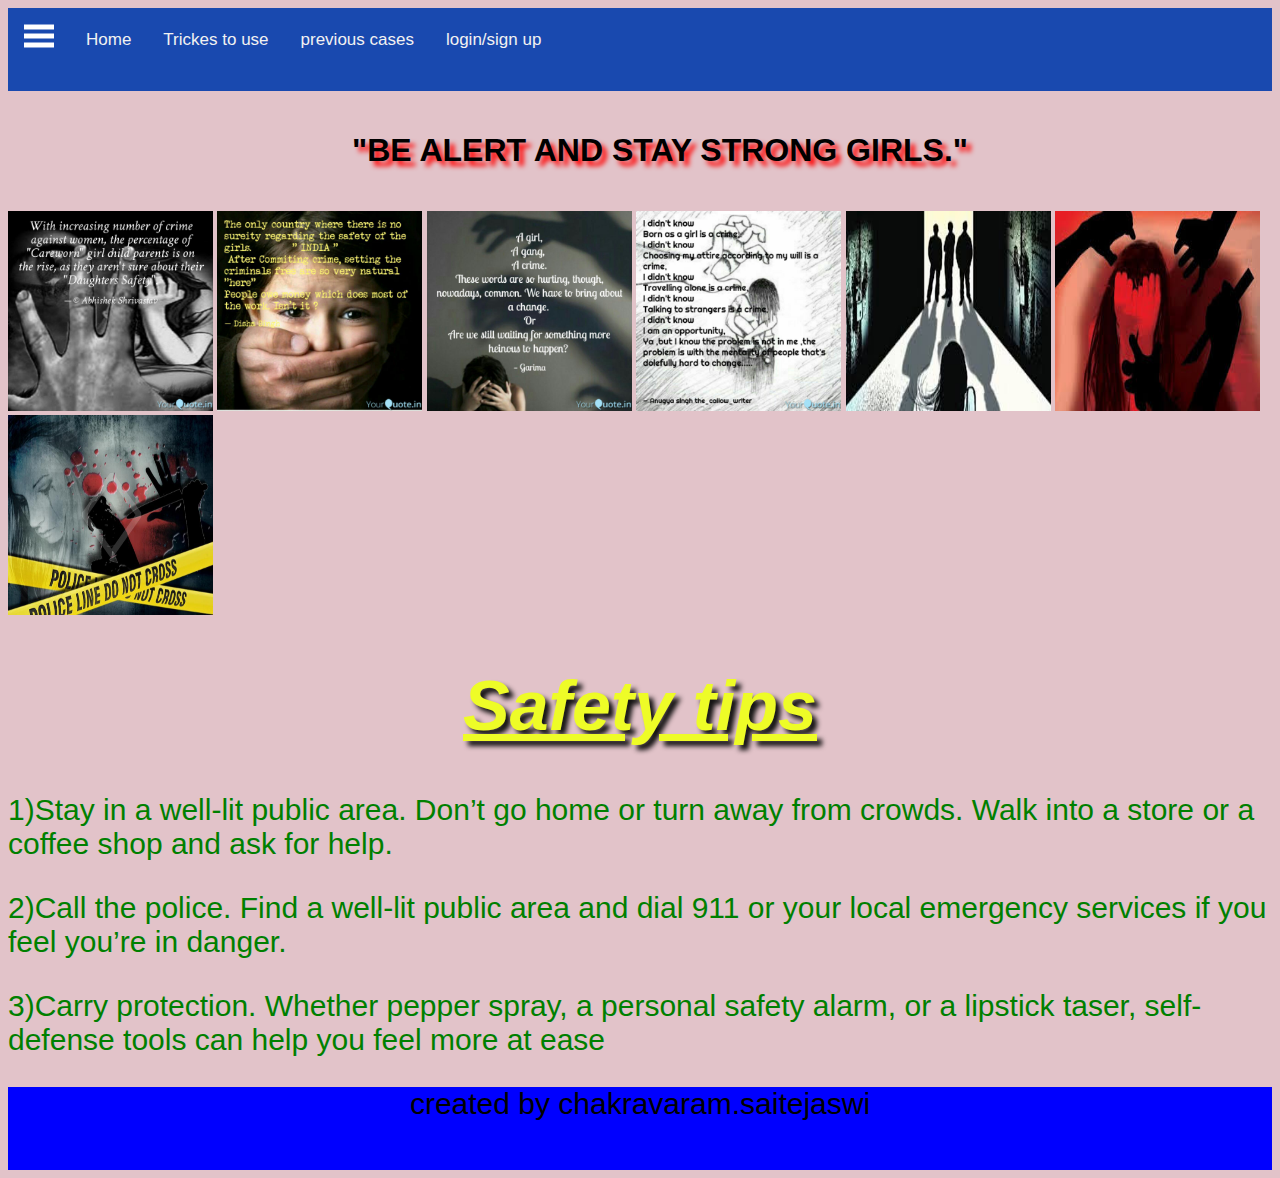
<file: index.html>
<!DOCTYPE html>
<html lang="en">
<head>
  <meta charset="UTF-8">
  <meta name="viewport" content="width=device-width, initial-scale=1.0">
  <meta http-equiv="X-UA-Compatible" content="ie=edge">
  <title>Be alert girls</title>
  <link rel="stylesheet" href="style.css">

</head>
<body>
  <nav class="navbar">
    <span class="open-slide">
      <a href="#" onclick="openSlideMenu()">
        <svg width="30" height="30">
            <path d="M0,5 30,5" stroke="#fff" stroke-width="5"/>
            <path d="M0,14 30,14" stroke="#fff" stroke-width="5"/>
            <path d="M0,23 30,23" stroke="#fff" stroke-width="5"/>
        </svg>
      </a>
    </span>

    <ul class="navbar-nav">
      <li><a href="index.html">Home</a></li>
      <li><a href="tricks.html">Trickes to use</a></li>
      <li><a href="fghd.html">previous cases</a></li>
      <li><a href="login.html">login/sign up</a></li>

    </ul>
  </nav>

  <div id="side-menu" class="side-nav">
    <a href="#" class="btn-close" onclick="closeSlideMenu()">&times;</a>
    <li><a href="index.html">Home</a></li>
      <li><a href="tricks.html">Trickes to use</a></li>
      <li><a href="fghd.html">previous cases</a></li>
      <li><a href="login.html">login/sign up</a></li>

  </div>

  <div id="main">
    <h1>"BE ALERT AND STAY STRONG GIRLS."</h1>
  </div>
  <!-- <div >
    <MARQUEE behavior="scroll"  scrollamount="20sec"   direction="left" width="100%">
      -->
      
      <img src="2.jpg"width="205" height="200" border-style="2px solid">
      <img src="3.jpg"width="205" height="200">
      <img src="4.jpg" width="205" height="200">
      <img src="5.jpg" width="205" height="200">
      <img src="6.jfif" width="205" height="200">
      <!-- <img src="7.jfif"width="205" height="200"> -->
      <img src="8.jfif" width="205" height="200">
      <img src="girlabuse.jpg" width="205" height="200">

      <!-- </MARQUEE> -->
  <!-- </div> -->
 
  <h1 id="head">Safety tips</h1>
    
    <p style="color:green">1)Stay in a well-lit public area. Don’t go home or turn away from crowds. Walk into a store or a coffee shop and ask for help.</p>
    
    <p style="color:green">2)Call the police. Find a well-lit public area and dial 911 or your local emergency services if you feel you’re in danger.</p>
    <p style="color:green">3)Carry protection. Whether pepper spray, a personal safety alarm, or a lipstick taser, self-defense tools can help you feel more at ease</p>
    
    <footer>
     <p>created by chakravaram.saitejaswi</p> 
    </footer>
  
  <script>
    function openSlideMenu(){
      document.getElementById('side-menu').style.width = '250px';
      document.getElementById('main').style.marginLeft = '250px';
    }

    function closeSlideMenu(){
      document.getElementById('side-menu').style.width = '0';
      document.getElementById('main').style.marginLeft = '0';
    }
  </script>
</body>
</html>
</file>
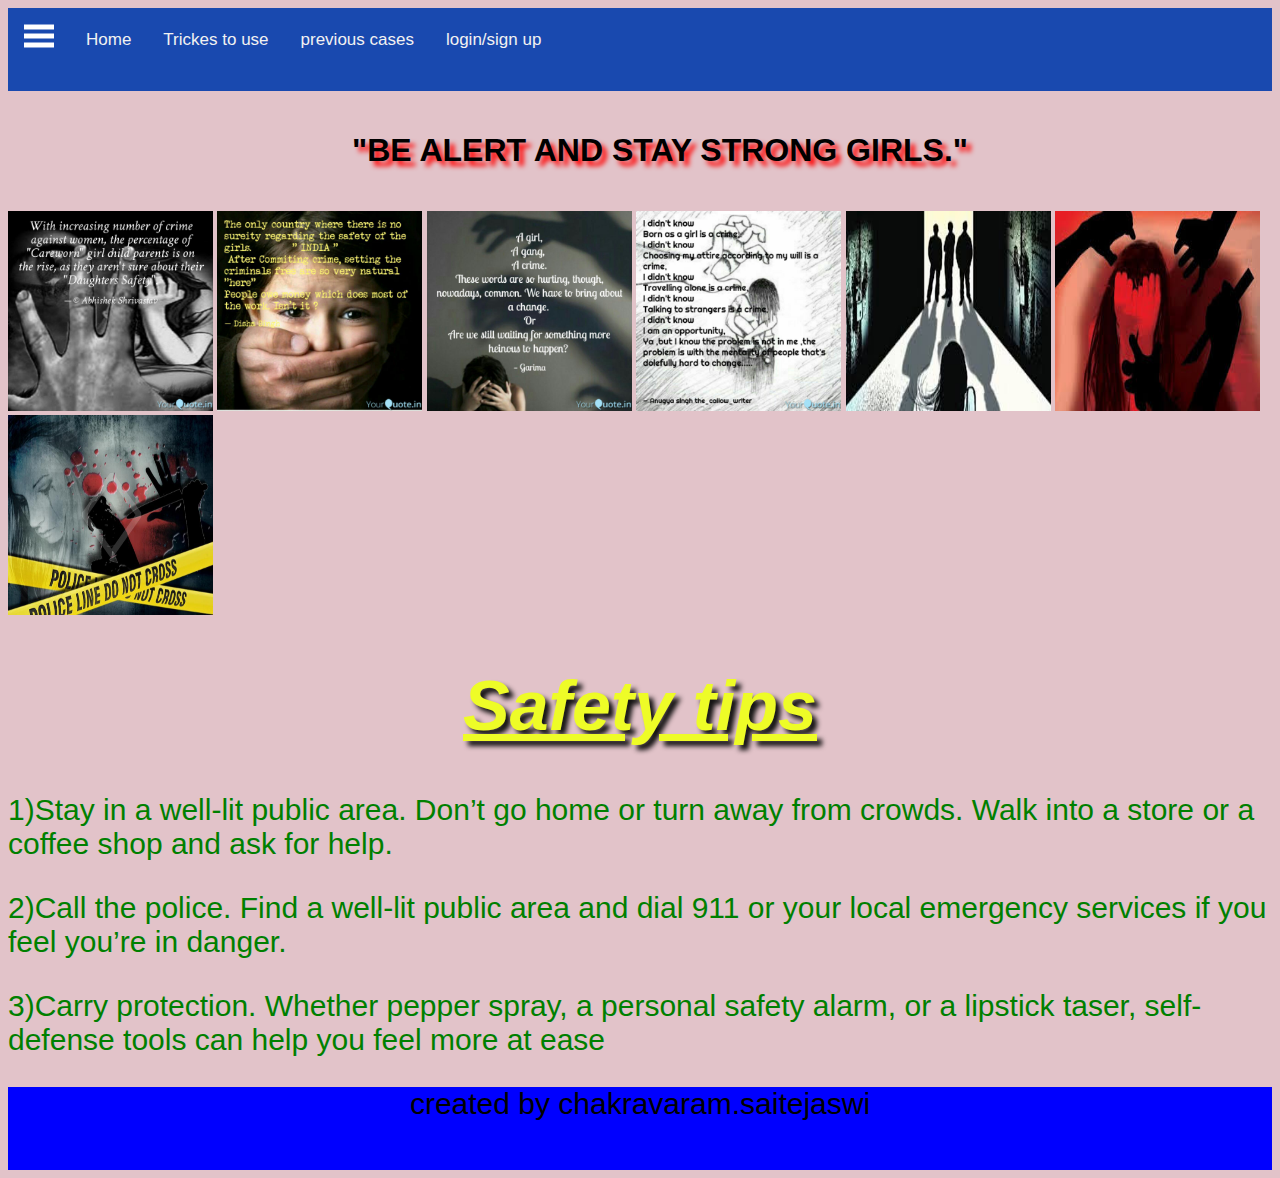
<file: bealertgirls/index.html>
<!DOCTYPE html>
<html lang="en">
<head>
  <meta charset="UTF-8">
  <meta name="viewport" content="width=device-width, initial-scale=1.0">
  <meta http-equiv="X-UA-Compatible" content="ie=edge">
  <title>Be alert girls</title>
  <link rel="stylesheet" href="style.css">

</head>
<body>
  <nav class="navbar">
    <span class="open-slide">
      <a href="#" onclick="openSlideMenu()">
        <svg width="30" height="30">
            <path d="M0,5 30,5" stroke="#fff" stroke-width="5"/>
            <path d="M0,14 30,14" stroke="#fff" stroke-width="5"/>
            <path d="M0,23 30,23" stroke="#fff" stroke-width="5"/>
        </svg>
      </a>
    </span>

    <ul class="navbar-nav">
      <li><a href="index.html">Home</a></li>
      <li><a href="tricks.html">Trickes to use</a></li>
      <li><a href="fghd.html">previous cases</a></li>
      <li><a href="login.html">login/sign up</a></li>

    </ul>
  </nav>

  <div id="side-menu" class="side-nav">
    <a href="#" class="btn-close" onclick="closeSlideMenu()">&times;</a>
    <li><a href="index.html">Home</a></li>
      <li><a href="tricks.html">Trickes to use</a></li>
      <li><a href="fghd.html">previous cases</a></li>
      <li><a href="login.html">login/sign up</a></li>

  </div>

  <div id="main">
    <h1>"BE ALERT AND STAY STRONG GIRLS."</h1>
  </div>
  <!-- <div >
    <MARQUEE behavior="scroll"  scrollamount="20sec"   direction="left" width="100%">
      -->
      
      <img src="2.jpg"width="205" height="200" border-style="2px solid">
      <img src="3.jpg"width="205" height="200">
      <img src="4.jpg" width="205" height="200">
      <img src="5.jpg" width="205" height="200">
      <img src="6.jfif" width="205" height="200">
      <!-- <img src="7.jfif"width="205" height="200"> -->
      <img src="8.jfif" width="205" height="200">
      <img src="girlabuse.jpg" width="205" height="200">

      <!-- </MARQUEE> -->
  <!-- </div> -->
 
  <h1 id="head">Safety tips</h1>
    
    <p style="color:green">1)Stay in a well-lit public area. Don’t go home or turn away from crowds. Walk into a store or a coffee shop and ask for help.</p>
    
    <p style="color:green">2)Call the police. Find a well-lit public area and dial 911 or your local emergency services if you feel you’re in danger.</p>
    <p style="color:green">3)Carry protection. Whether pepper spray, a personal safety alarm, or a lipstick taser, self-defense tools can help you feel more at ease</p>
    
    <footer>
     <p>created by chakravaram.saitejaswi</p> 
    </footer>
  
  <script>
    function openSlideMenu(){
      document.getElementById('side-menu').style.width = '250px';
      document.getElementById('main').style.marginLeft = '250px';
    }

    function closeSlideMenu(){
      document.getElementById('side-menu').style.width = '0';
      document.getElementById('main').style.marginLeft = '0';
    }
  </script>
</body>
</html>
</file>
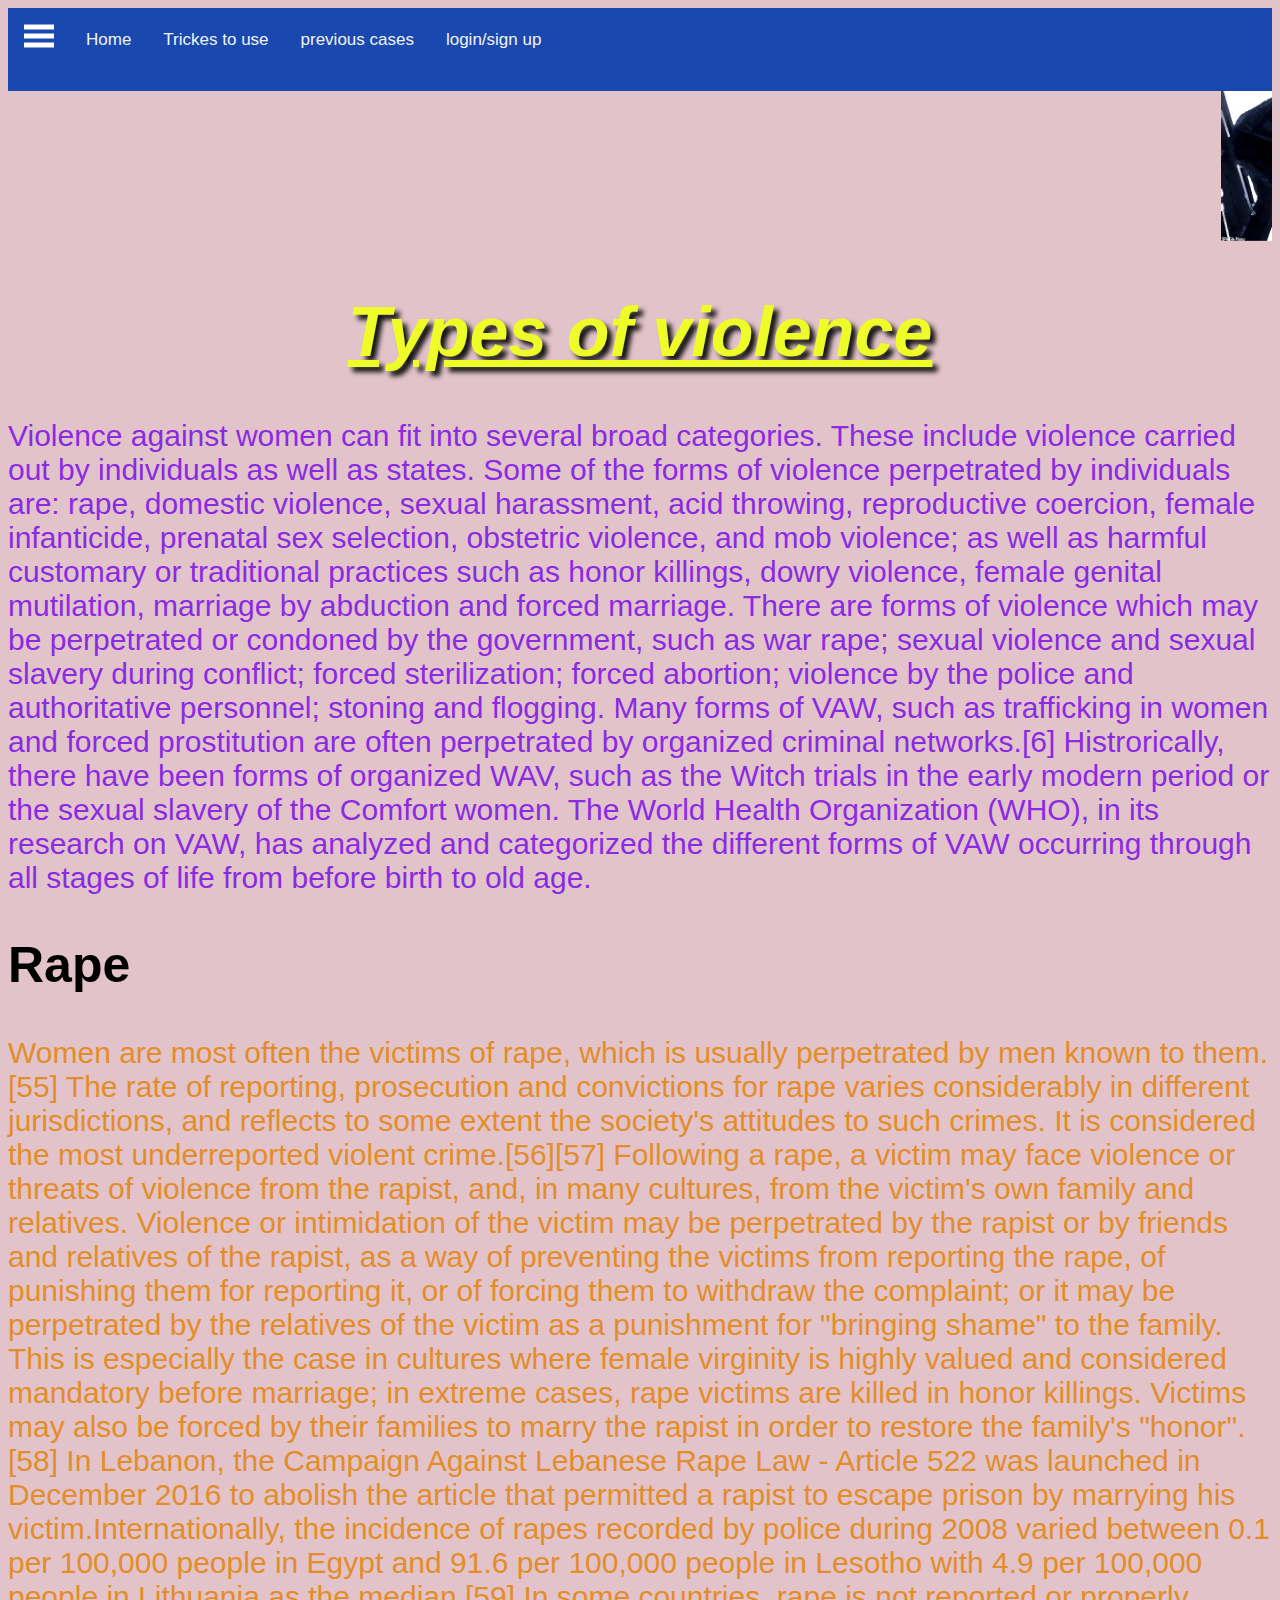
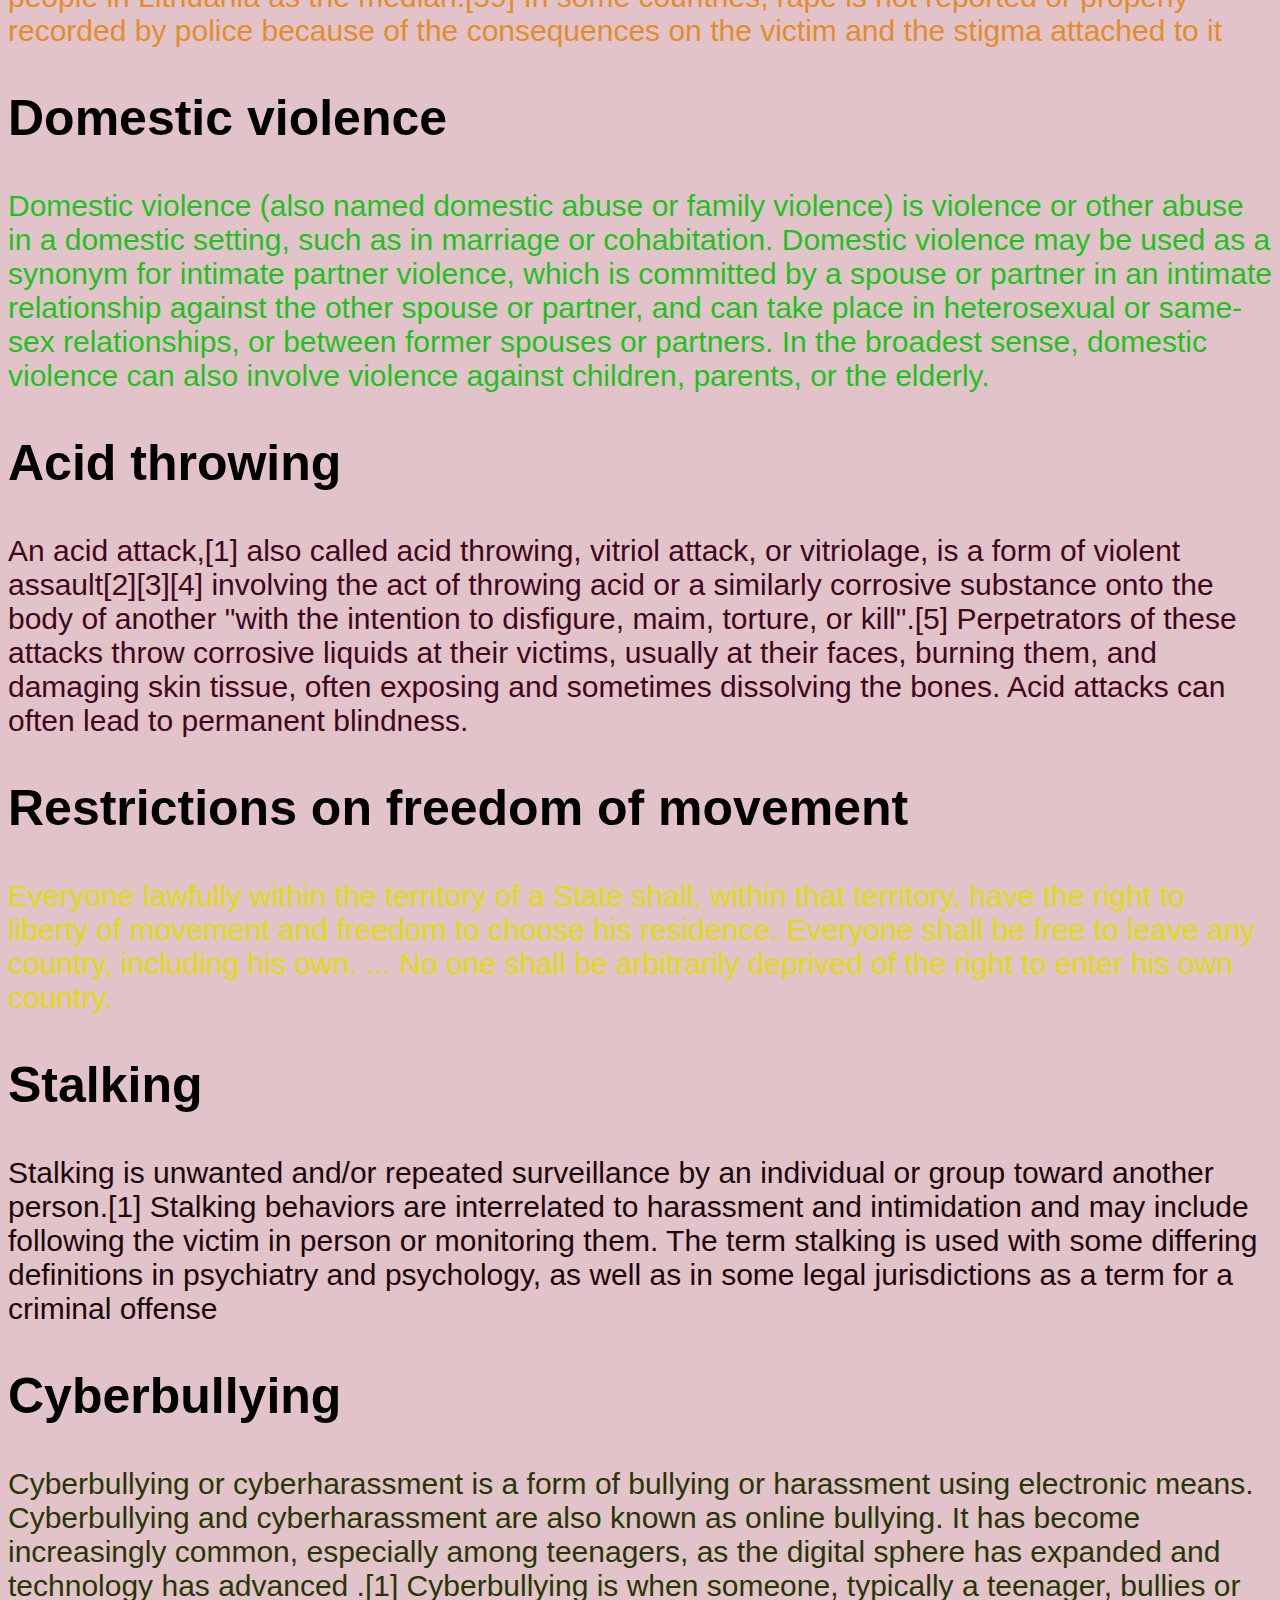
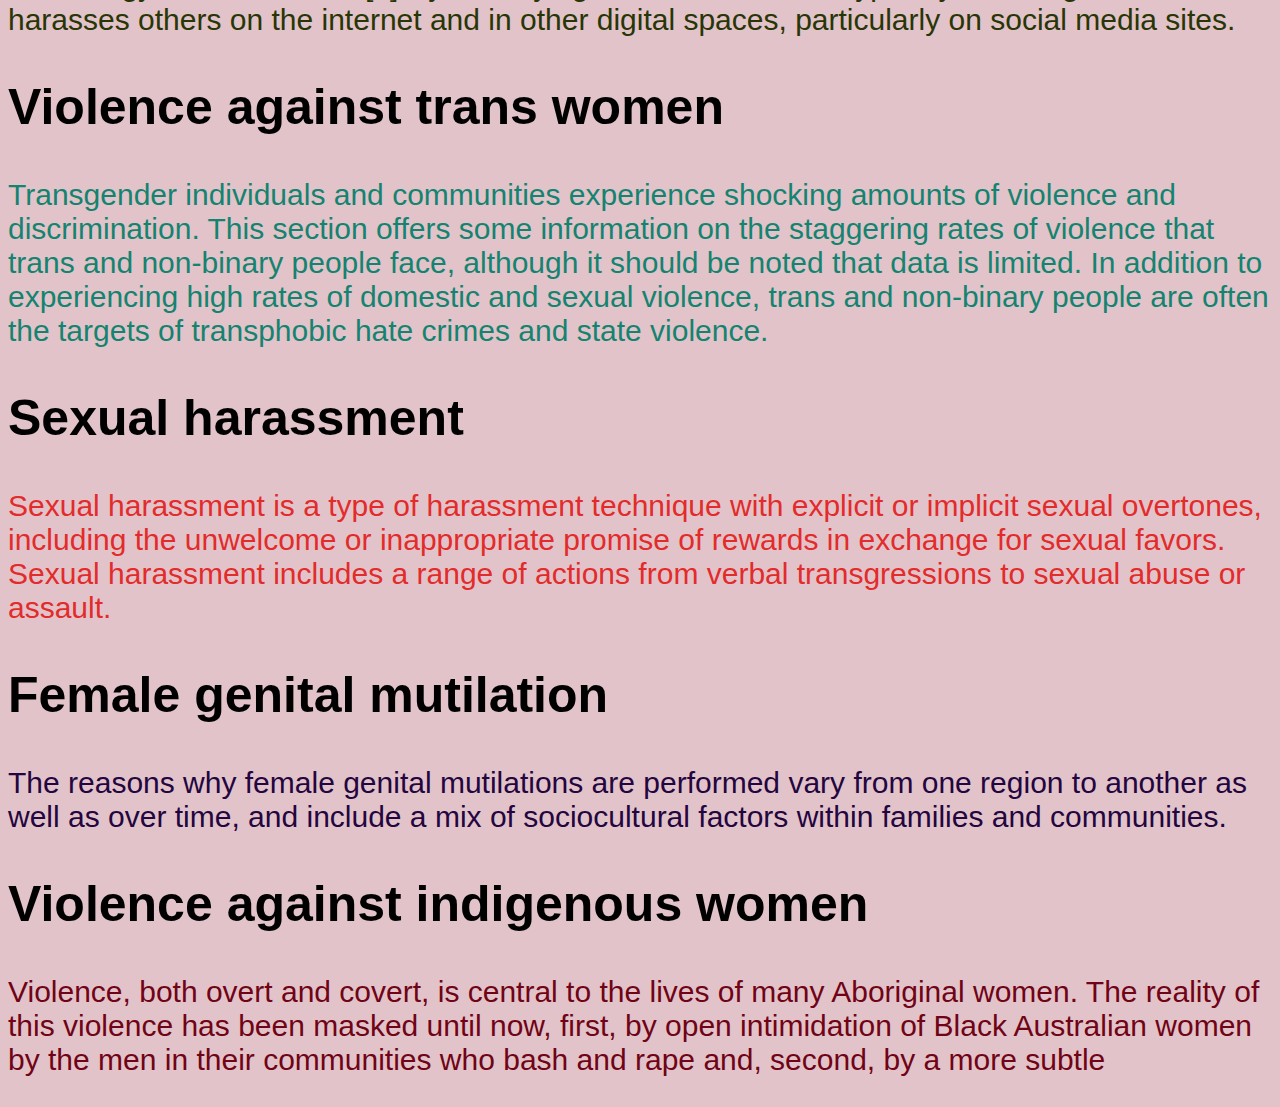
<file: fghd.html>
<!doctype html>
<html>
	<head>
		<meta name="viewport" content="width=device-width, initial-scale=1.0">
        <meta charset="utf-8">
  <meta http-equiv="X-UA-Compatible" content="ie=edge">
  <title>Be alert girls</title>
  <link rel="stylesheet" href="style.css">
		
        <style>
            img {
              float: left;
            }
            </style>
	</head>
	<body>
        <nav class="navbar">
            <span class="open-slide">
              <a href="#" onclick="openSlideMenu()">
                <svg width="30" height="30">
                    <path d="M0,5 30,5" stroke="#fff" stroke-width="5"/>
                    <path d="M0,14 30,14" stroke="#fff" stroke-width="5"/>
                    <path d="M0,23 30,23" stroke="#fff" stroke-width="5"/>
                </svg>
              </a>
            </span>
        
            <ul class="navbar-nav">
                <li><a href="index.html">Home</a></li>
                <li><a href="tricks.html">Trickes to use</a></li>
                <li><a href="fghd.html">previous cases</a></li>
                <li><a href="login.html">login/sign up</a></li>

            </ul>
          </nav>
        
          <div id="side-menu" class="side-nav">
            <a href="#" class="btn-close" onclick="closeSlideMenu()">&times;</a>
            <li><a href="#">Home</a></li>
              <li><a href="#">Trickes to use</a></li>
              <li><a href="#">previous cases</a></li>
              <li><a href="#">share ur problem/suggestion </a></li>     
              <li><a href="#">login</a></li>
              <li><a href="#">signin</a></li>
          </div>
        
          <marquee behavior="scroll" direction="left">
            <img src="sg.jpg" width="205" height="150" alt="" />
            <img src="download (3).jfif" width="205" height="150" alt="" />
            <img src="download (5).jfif" width="205" height="150" alt="" />
            <img src="download (7).jfif" width="205" height="150" alt="" />
            <img src="download (6).jfif" width="205" height="150" alt="" />

          </marquee>
        <h1  id="tej">Types of violence</h1>

           <p style="color:blueviolet"> Violence against women can fit into several broad categories. These include violence
             carried out by individuals as well as states. Some of the forms of violence perpetrated 
            by individuals are: rape, domestic violence, sexual harassment, acid throwing, reproductive
             coercion, female infanticide, prenatal sex selection, obstetric violence, and mob violence;
             as well as harmful customary or traditional practices such as honor killings, dowry 
            violence, female genital mutilation, marriage by abduction and forced marriage. 
            There are forms of violence which may be perpetrated or condoned by the government,
             such as war rape; sexual violence and sexual slavery during conflict; forced sterilization;
             forced abortion; violence by the police and authoritative personnel; stoning and flogging.
             Many forms of VAW, such as trafficking in women and forced prostitution are often 
            perpetrated by organized criminal networks.[6] Histrorically, there have been forms of 
            organized WAV, such as the Witch trials in the early modern period or the sexual slavery
             of the Comfort women.
            
            The World Health Organization (WHO), in its research on VAW, has analyzed and categorized the different forms of VAW occurring through all stages of life from before birth to old age.
            
            
            </p>
		
					<h2>Rape</h2>
					<p style="color:rgb(226, 141, 43)">
                        Women are most often the victims of rape, which is usually perpetrated by men known to them.[55] The rate of reporting, prosecution and convictions for rape varies considerably in different jurisdictions, and reflects to some extent the society's attitudes to such crimes. It is considered the most underreported violent crime.[56][57] Following a rape, a victim may face violence or threats of violence from the rapist, and, in many cultures, from the victim's own family and relatives. Violence or intimidation of the victim may be perpetrated by the rapist or by friends and relatives of the rapist, as a way of preventing the victims from reporting the
                         rape, of punishing them for reporting it, or of forcing them to withdraw the complaint; or it may be
                          perpetrated by the relatives of the victim as a punishment for "bringing shame" to the family. This
                           is especially the case in cultures where female virginity is highly valued and considered mandatory
                            before marriage; in extreme cases, rape victims are killed in honor killings. Victims may also be 
                            forced by their families to marry the rapist in order to restore the family's "honor".[58] In Lebanon, 
                            the Campaign Against Lebanese Rape Law - Article 522 was launched in December 2016 to abolish the article
                             that permitted a rapist to escape prison by marrying his victim.Internationally, the incidence of rapes recorded by police during 2008 varied between 0.1 per 100,000 people in Egypt and 91.6 per 100,000 people in Lesotho with 4.9 per 100,000 people in Lithuania as the median.[59] In some countries, rape is not reported or 
                        properly recorded by police because of the consequences on the victim and the stigma attached to it</p>
                        
					
					<h2>Domestic violence</h2>
					<p style="color:rgb(29, 194, 29)"> 
                        Domestic violence
                         (also named domestic abuse or family violence) is violence or other abuse in a domestic setting, such as in 
                         marriage or cohabitation. Domestic violence may be used as a synonym for intimate partner violence, which 
                         is committed by a spouse or partner in an intimate relationship against the other spouse or partner, 
                         and can take place in heterosexual or same-sex relationships, or between former spouses or partners. 
                         In the broadest sense, domestic violence can also involve violence against children, parents,
                          or the elderly.</p>
					
				
                    <h2>Acid throwing</h2>
                    <p style="color:rgb(63, 7, 28)">
					An acid attack,[1] also called acid throwing, vitriol attack, or vitriolage, is a form of violent assault[2][3][4] involving the act of throwing acid or a similarly corrosive substance onto the body of another "with the intention to disfigure, maim, torture, or kill".[5] Perpetrators of these attacks throw corrosive liquids at their victims, usually at their faces, burning them, and damaging skin tissue, often exposing and sometimes dissolving the bones. Acid attacks can often lead to permanent blindness.</p>
		
					<h2>Restrictions on freedom of movement</h2>
					<p style="color:rgb(223, 219, 15)"> Everyone lawfully within the territory of a State shall, within that territory, have the right to liberty of movement and freedom to choose his residence. Everyone shall be free to leave any country, including his own. ... No one shall be arbitrarily deprived of the right to enter his own country.</p>
					
					<h2>Stalking</h2>
					<p style="color:rgb(27, 7, 10)"> Stalking is unwanted and/or 
                        repeated surveillance by an individual or group toward another person.[1] Stalking behaviors are interrelated to harassment
                         and intimidation and may include following the victim in person or monitoring them. The term stalking is used with some
                          differing definitions in psychiatry and psychology, as well as in some legal jurisdictions as a term for a criminal offense</p>
					
					<h2>Cyberbullying</h2>
					<p style="color:rgb(40, 54, 6)">
                      Cyberbullying or cyberharassment is 
                        a form of bullying or harassment using electronic means. Cyberbullying and cyberharassment are also known as online bullying.
                         It has become increasingly common, especially among teenagers, as the digital sphere has expanded and technology has advanced
                         .[1] Cyberbullying is when someone, typically a teenager, bullies or harasses others on the internet and in other digital 
                         spaces, particularly on social media sites.</p>
					
					<h2>Violence against trans women</h2>
					<p style="color:rgb(20, 131, 112)">    
                        Transgender individuals and communities experience shocking amounts of violence and discrimination. This section offers some information on the staggering rates of violence that trans and non-binary people face, although it should be noted that data is limited. In addition to experiencing high rates of domestic and sexual violence, trans and non-binary people are often the targets of transphobic hate crimes and state violence.</p>
					
					<h2>Sexual harassment</h2>
                       <p style="color:rgb(226, 43, 43)">Sexual harassment is a type of harassment technique with explicit or implicit sexual overtones, including the unwelcome or inappropriate promise of rewards in exchange for sexual favors. Sexual harassment includes a range of actions from verbal transgressions to sexual abuse or assault.</p>
					
					<h2>Female genital mutilation</h2>
					<p style="color:rgb(35, 5, 63)">
                      The reasons why female genital mutilations are performed vary from one region to another as well as over time, and include a mix of sociocultural factors within families and communities.</p>
					
					<h2>Violence against indigenous women</h2>
                    <p style="color:rgb(112, 4, 22)">
                        Violence, both overt and covert, is central to the lives of many Aboriginal women. The reality of this violence has been masked until now, first, by open intimidation of Black Australian women by the men in their communities who bash and rape and, second, by a more subtle </p>
	</body>
</html>
</file>
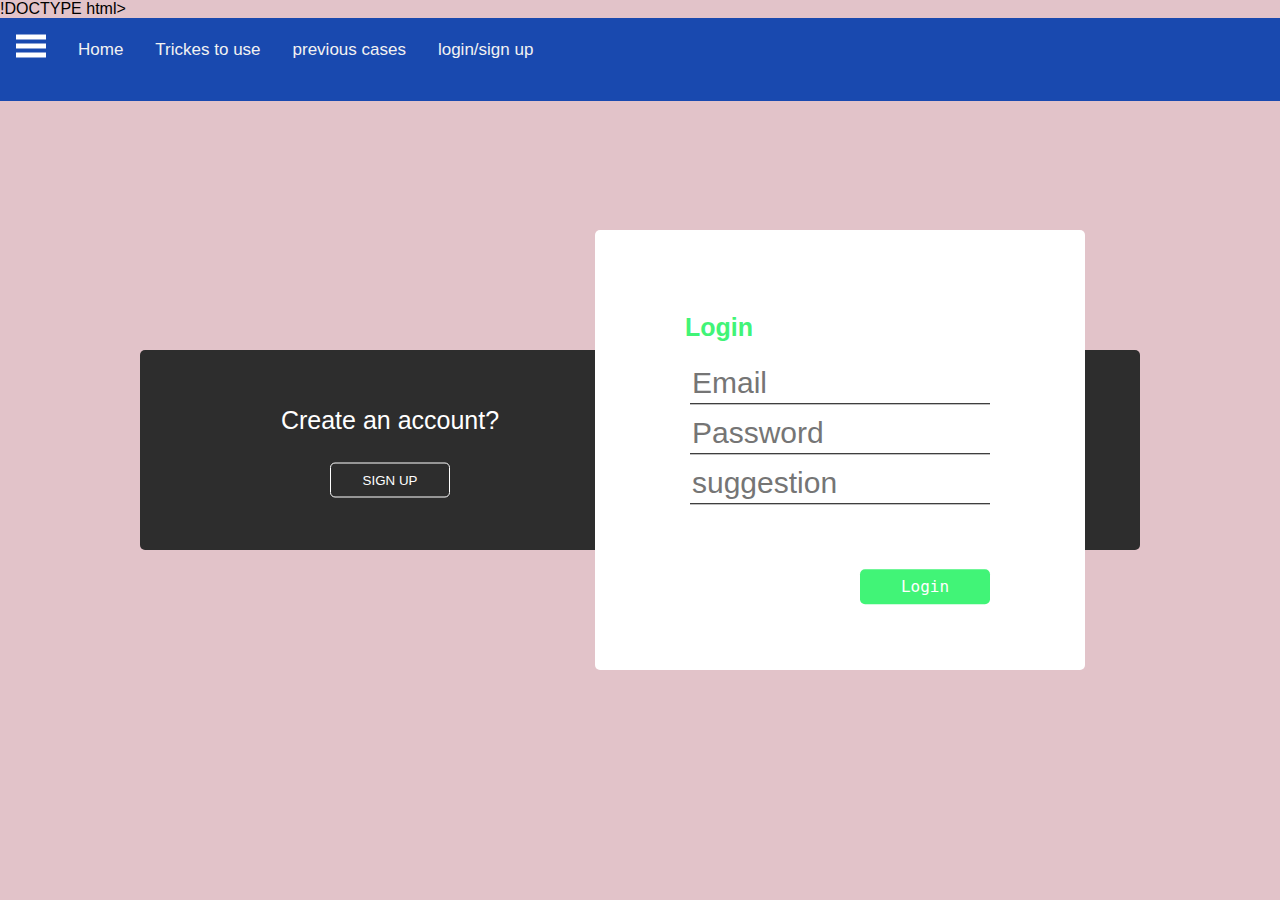
<file: login.html>
!DOCTYPE html>
<html>
<head>
<title>Form site</title>
<style>
 form{
 padding-top:120px;
 text-align:center;
 font-size:30px;
 }
 input{
 width:250px;
 height:40px;
 font-size:30px;
 }
 </style>
 <link rel="stylesheet" href="style.css">
</head>
<body >
    <nav class="navbar">
        <span class="open-slide">
          <a href="#" onclick="openSlideMenu()">
            <svg width="30" height="30">
                <path d="M0,5 30,5" stroke="#fff" stroke-width="5"/>
                <path d="M0,14 30,14" stroke="#fff" stroke-width="5"/>
                <path d="M0,23 30,23" stroke="#fff" stroke-width="5"/>
            </svg>
          </a>
        </span>
    
        <ul class="navbar-nav">
            <li><a href="index.html">Home</a></li>
            <li><a href="tricks.html">Trickes to use</a></li>
            <li><a href="fghd.html">previous cases</a></li>
            <li><a href="login.html">login/sign up</a></li>

        </ul>
      </nav>
    
      <div id="side-menu" class="side-nav">
        <a href="#" class="btn-close" onclick="closeSlideMenu()">&times;</a>
        <li><a href="#">Home</a></li>
          <li><a href="#">Trickes to use</a></li>
          <li><a href="#">previous cases</a></li>
          <li><a href="#">share ur problem/suggestion </a></li>     
          <li><a href="#">login</a></li>
          <li><a href="#">signin</a></li>
      </div>
<!-- <form method="post" action="account.php">
Username : <input type="text" name="username"><br><br>
Password : <input type="password" name="password"><br><br>
<input type="submit" value="Submit">
</form>
</body>
</html> -->
<html lang="en">

<head>
  <meta charset="utf-8">
  <meta http-equiv="X-UA-Compatible" content="IE=edge">
  <meta name="viewport" content="width=device-width, initial-scale=1">
  <title>Login And SignUp</title>
  <meta name="author" content="Bharat Agarwal">
  <meta name="description" content="A login and SignUp page whith smooth animations">
  <link rel="stylesheet" href="main.css">
  <script src="https://ajax.googleapis.com/ajax/libs/jquery/3.3.1/jquery.min.js"></script>
  <script src="main.js"></script>
</head>

<body>
  <div id="box">
    <div id="main">

    </div>
    <div id="loginform">
      <h1>Login</h1>
      <input type="email" placeholder="Email" required><br />
      <input type="password" placeholder="Password"  required><br />
      <input type="text" placeholder="suggestion"  required><br />
      <p id="demo"></p>
      <button type="button" name="button" onclick='document.getElementById("demo").innerHTML = "tq for suggestion we are soo happy that u suggested us"' >Login</button>

    </div>
    <div id="signupform">
      <h1>SIGN UP</h1>
      <input type="text" placeholder="Full Name"  required><br />
      <input type="email" placeholder="Email"  required><br />
      <input type="password" placeholder="Password"  required><br />
      <p id="dem"></p>
      <button type="button" name="button" onclick='document.getElementById("dem").innerHTML = "tq for SignUp"' >SignUp</button>
    </div>

    <div id="login_msg">
      Have an account?
    </div>

    <div id="signup_msg">
      Create an account?
    </div>
    <button type="button" name="button" id="login_btn">LOGIN</button>
    <button type="button" name="button" id="signup_btn">SIGN UP</button>
  </div>

</body>
</html>
</file>
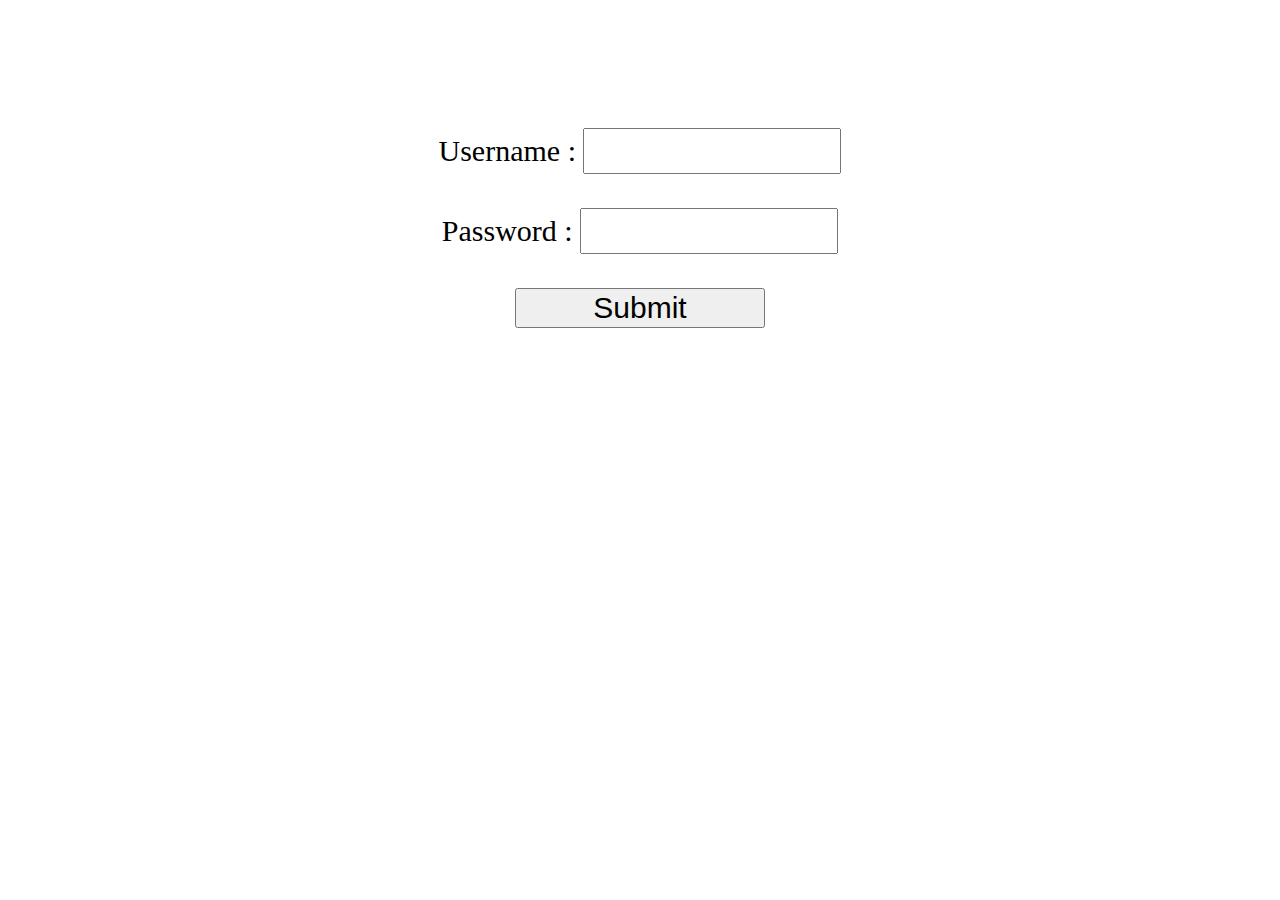
<file: loginsignup.html>
<!DOCTYPE html>
<html>
<head>
<title>Form site</title>
<style>
 form{
 padding-top:120px;
 text-align:center;
 font-size:30px;
 }
 input{
 width:250px;
 height:40px;
 font-size:30px;
 }
 </style>
</head>
<body>
<form method="post" action="account.php">
Username : <input type="text" name="username"><br><br>
Password : <input type="password" name="password"><br><br>
<input type="submit" value="Submit">
</form>

</body>
</html>
</file>
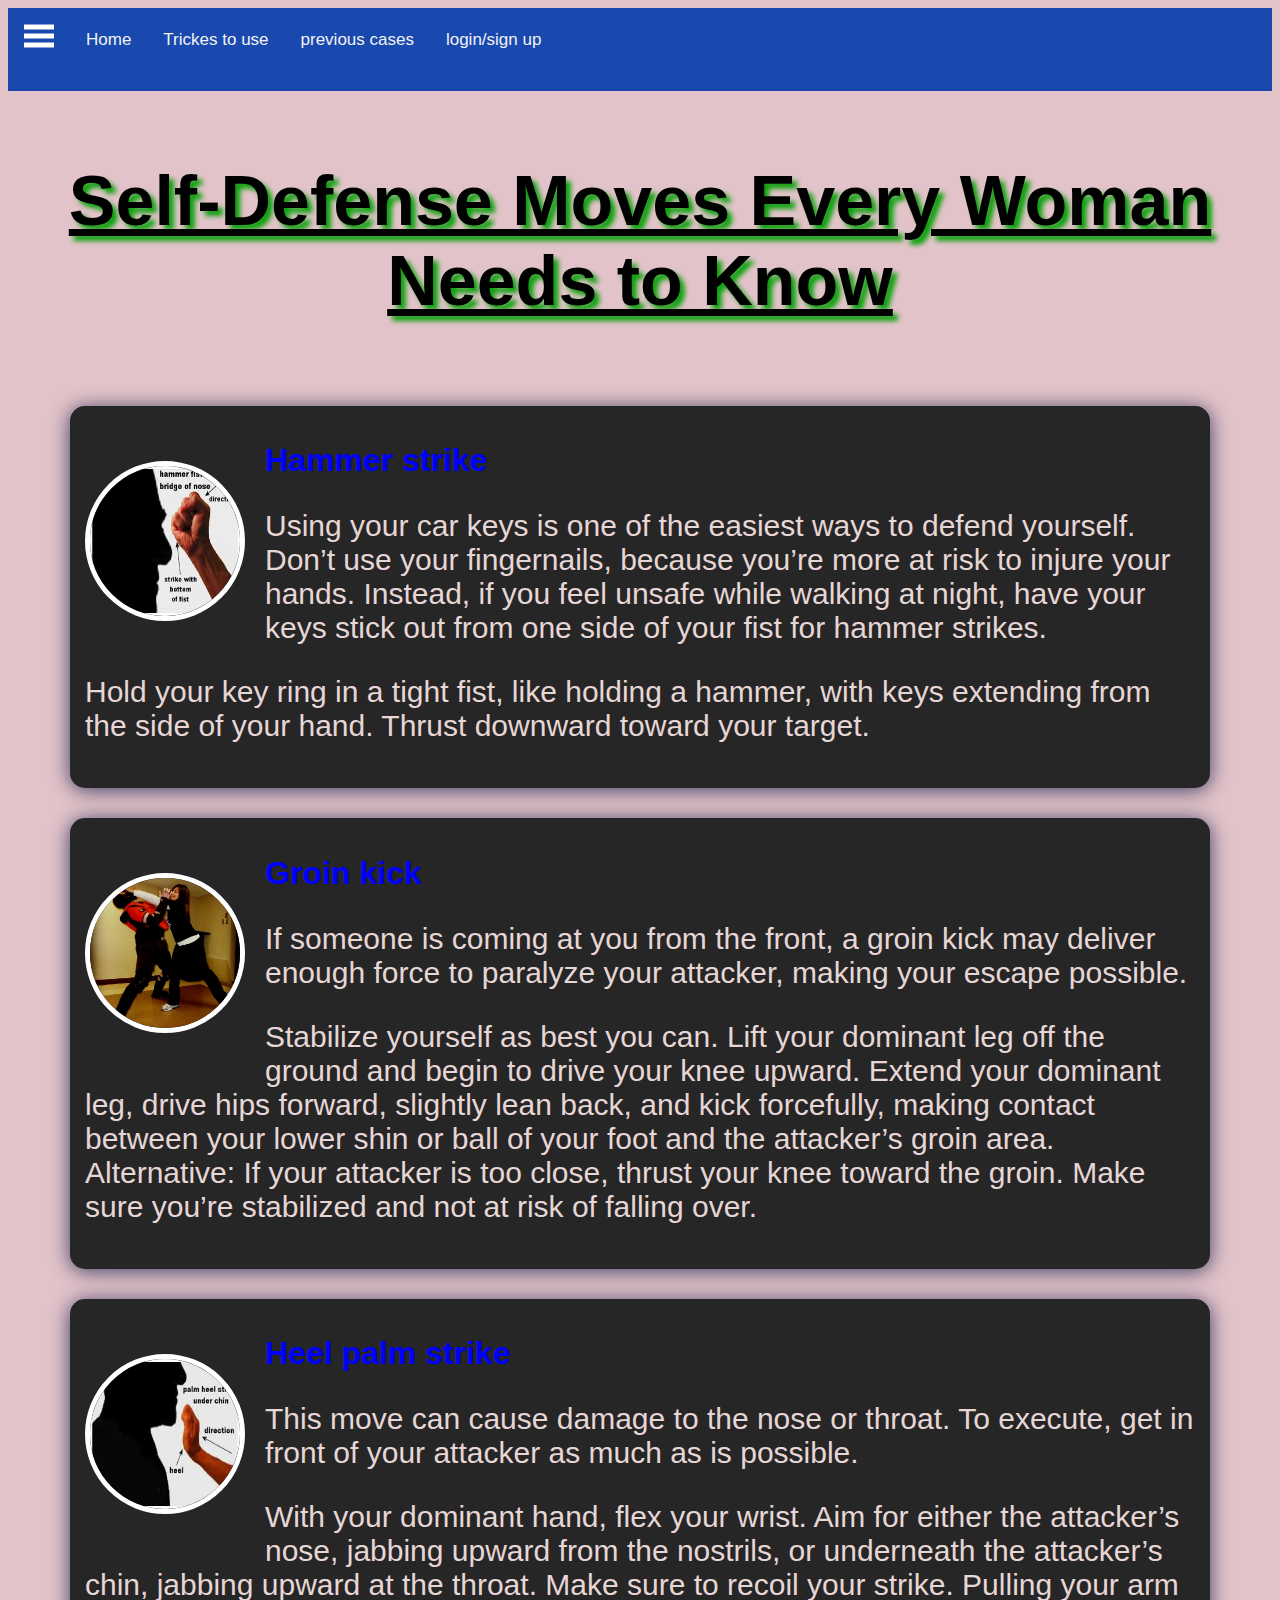
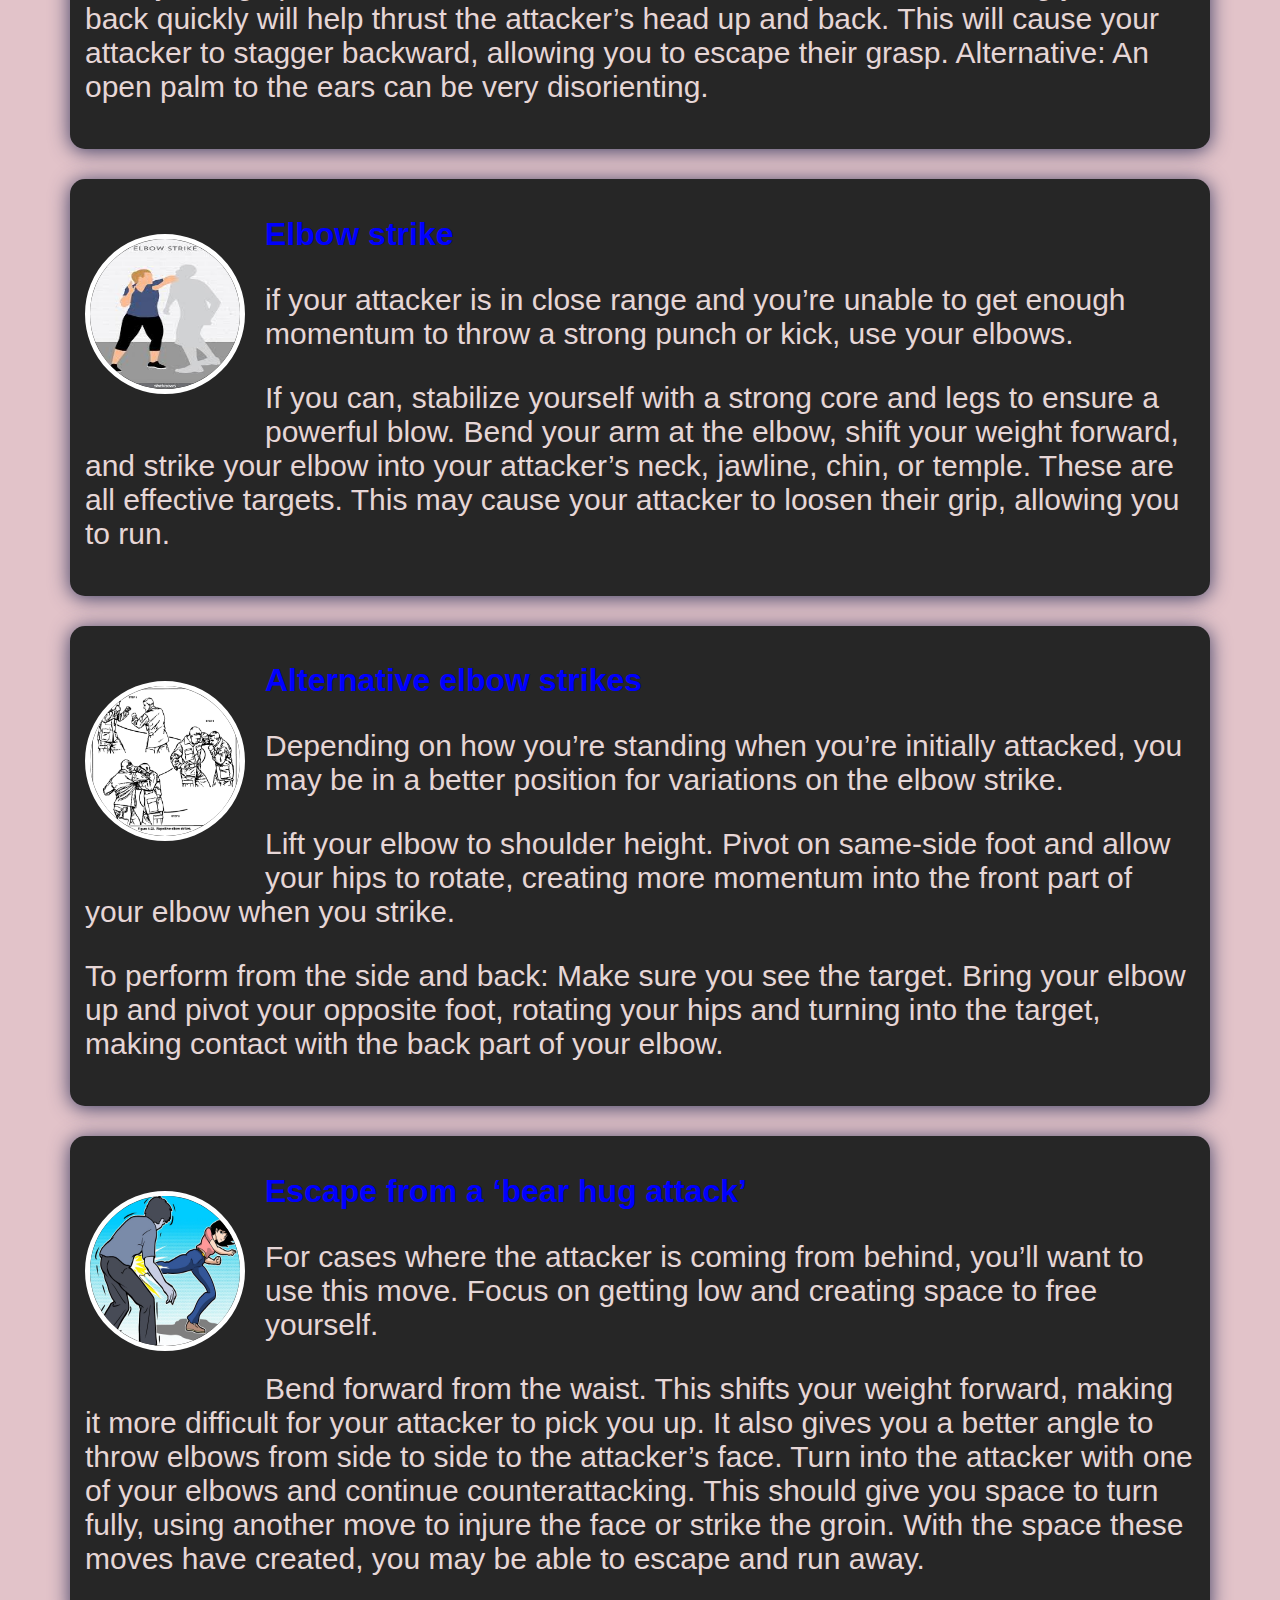
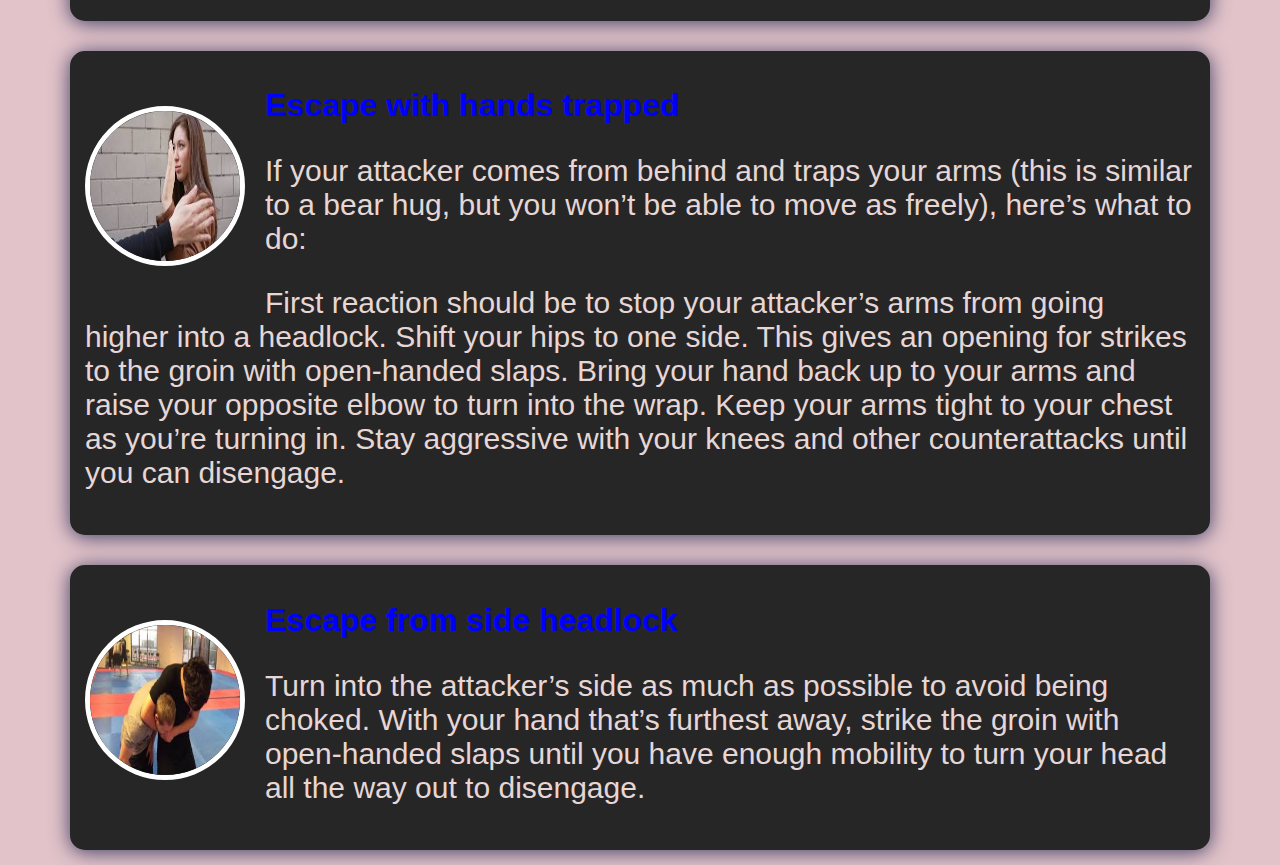
<file: tricks.html>
<!DOCTYPE html>
<html lang="en">
<head>
  <meta charset="UTF-8">
  <meta name="viewport" content="width=device-width, initial-scale=1.0">
  <meta http-equiv="X-UA-Compatible" content="ie=edge">
  <title>trickes to be followed</title>
  <link rel="stylesheet" href="style.css">
  <link rel="stylesheet" href="style12.css">
</head>
<body>
    <nav class="navbar">
        <span class="open-slide">
          <a href="#" onclick="openSlideMenu()">
            <svg width="30" height="30">
                <path d="M0,5 30,5" stroke="#fff" stroke-width="5"/>
                <path d="M0,14 30,14" stroke="#fff" stroke-width="5"/>
                <path d="M0,23 30,23" stroke="#fff" stroke-width="5"/>
            </svg>
          </a>
        </span>
    
        <ul class="navbar-nav">
          <li><a href="index.html">Home</a></li>
          <li><a href="tricks.html">Trickes to use</a></li>
          <li><a href="fghd.html">previous cases</a></li>
          <li><a href="login.html">login/sign up</a></li>

        </ul>
      </nav>
    
      <div id="side-menu" class="side-nav">
        <a href="#" class="btn-close" onclick="closeSlideMenu()">&times;</a>
        <li><a href="#">Home</a></li>
          <li><a href="#">Trickes to use</a></li>
          <li><a href="#">previous cases</a></li>
          <li><a href="#">share ur problem/suggestion </a></li>     
          <li><a href="#">login</a></li>
          <li><a href="#">signin</a></li>
      </div>
  
   


<h3>Self-Defense Moves Every Woman Needs to Know</h3>


<div class="peer">
    <div class="sin-team">
        <img src="what.jfif" alt="" width="258px" height="195px" >
      
<h1 class="head12">Hammer strike</h1>
<p>Using your car keys is one of the easiest ways to defend yourself. Don’t use your fingernails, because you’re more at risk to injure your hands.

Instead, if you feel unsafe while walking at night, have your keys stick out from one side of your fist for hammer strikes.</p>

<p>
Hold your key ring in a tight fist, like holding a hammer, with keys extending from the side of your hand.
Thrust downward toward your target.</p>
</div>
<div class="sin-team">
    <img src="groin.jpg" alt="" width="258px" height="195px">
<h1> Groin kick</h1>
<p>If someone is coming at you from the front, a groin kick may deliver enough force to paralyze your attacker, making your escape possible.</p>
<p>
Stabilize yourself as best you can.
Lift your dominant leg off the ground and begin to drive your knee upward.
Extend your dominant leg, drive hips forward, slightly lean back, and kick forcefully, making contact between your lower shin or ball of your foot and the attacker’s groin area.
Alternative: If your attacker is too close, thrust your knee toward the groin. Make sure you’re stabilized and not at risk of falling over.</p>

</div>
<div class="sin-team">
    <img src="plam.jfif" alt="" width="258px" height="195px">

  <h1> Heel palm strike</h1>
<p>This move can cause damage to the nose or throat. To execute, get in front of your attacker as much as is possible.</p>
<p>With your dominant hand, flex your wrist.
Aim for either the attacker’s nose, jabbing upward from the nostrils, or underneath the attacker’s chin, jabbing upward at the throat.
Make sure to recoil your strike. Pulling your arm back quickly will help thrust the attacker’s head up and back.
This will cause your attacker to stagger backward, allowing you to escape their grasp.
Alternative: An open palm to the ears can be very disorienting.</p>
</div>



<div class="sin-team">
    <img src="elbow.jfif" alt="" width="258px" height="195px">
<h1> Elbow strike</h1>
<p>if your attacker is in close range and you’re unable to get enough momentum to throw a strong punch or kick, use your elbows.</p>
<p>If you can, stabilize yourself with a strong core and legs to ensure a powerful blow.
Bend your arm at the elbow, shift your weight forward, and strike your elbow into your attacker’s neck, jawline, chin, or temple. These are all effective targets.
This may cause your attacker to loosen their grip, allowing you to run.</p>
</div>





<div class="sin-team">
    
    <img src="eee.jpg" alt="" width="258px" height="195px">
<h1>Alternative elbow strikes</h1>
<p>Depending on how you’re standing when you’re initially attacked, you may be in a better position for variations on the elbow strike.</p>
<p>Lift your elbow to shoulder height.
Pivot on same-side foot and allow your hips to rotate, creating more momentum into the front part of your elbow when you strike.</p>
<p>To perform from the side and back:

Make sure you see the target.
Bring your elbow up and pivot your opposite foot, rotating your hips and turning into the target, making contact with the back part of your elbow.</p>
</div>






<div class="sin-team">
    <img src="hug.jpg" alt="" width="258px" height="195px">
<h1>Escape from a ‘bear hug attack’</h1>
<p>For cases where the attacker is coming from behind, you’ll want to use this move. Focus on getting low and creating space to free yourself.</p>
<p>Bend forward from the waist. This shifts your weight forward, making it more difficult for your attacker to pick you up. It also gives you a better angle to throw elbows from side to side to the attacker’s face.
Turn into the attacker with one of your elbows and continue counterattacking.
This should give you space to turn fully, using another move to injure the face or strike the groin. With the space these moves have created, you may be able to escape and run away.</p>
</div>




<div class="sin-team">
    <img src="download (2).jfif" alt="" width="258px" height="195px">
<h1> Escape with hands trapped</h1>
<p>If your attacker comes from behind and traps your arms (this is similar to a bear hug, but you won’t be able to move as freely), here’s what to do:</p>
<p>First reaction should be to stop your attacker’s arms from going higher into a headlock. Shift your hips to one side. This gives an opening for strikes to the groin with open-handed slaps.
Bring your hand back up to your arms and raise your opposite elbow to turn into the wrap. Keep your arms tight to your chest as you’re turning in.
Stay aggressive with your knees and other counterattacks until you can disengage.</p>
</div>








<div class="sin-team">
    <img src="download (1).jfif" alt="" width="258px" height="195px">
<h1> Escape from side headlock</h1>
<p>Turn into the attacker’s side as much as possible to avoid being choked.
With your hand that’s furthest away, strike the groin with open-handed slaps until you have enough mobility to turn your head all the way out to disengage.</p>
</div>
</div>



<script>
    function openSlideMenu(){
      document.getElementById('side-menu').style.width = '250px';
      document.getElementById('main').style.marginLeft = '250px';
    }

    function closeSlideMenu(){
      document.getElementById('side-menu').style.width = '0';
      document.getElementById('main').style.marginLeft = '0';
    }
  </script>


</body>
</html>
</file>
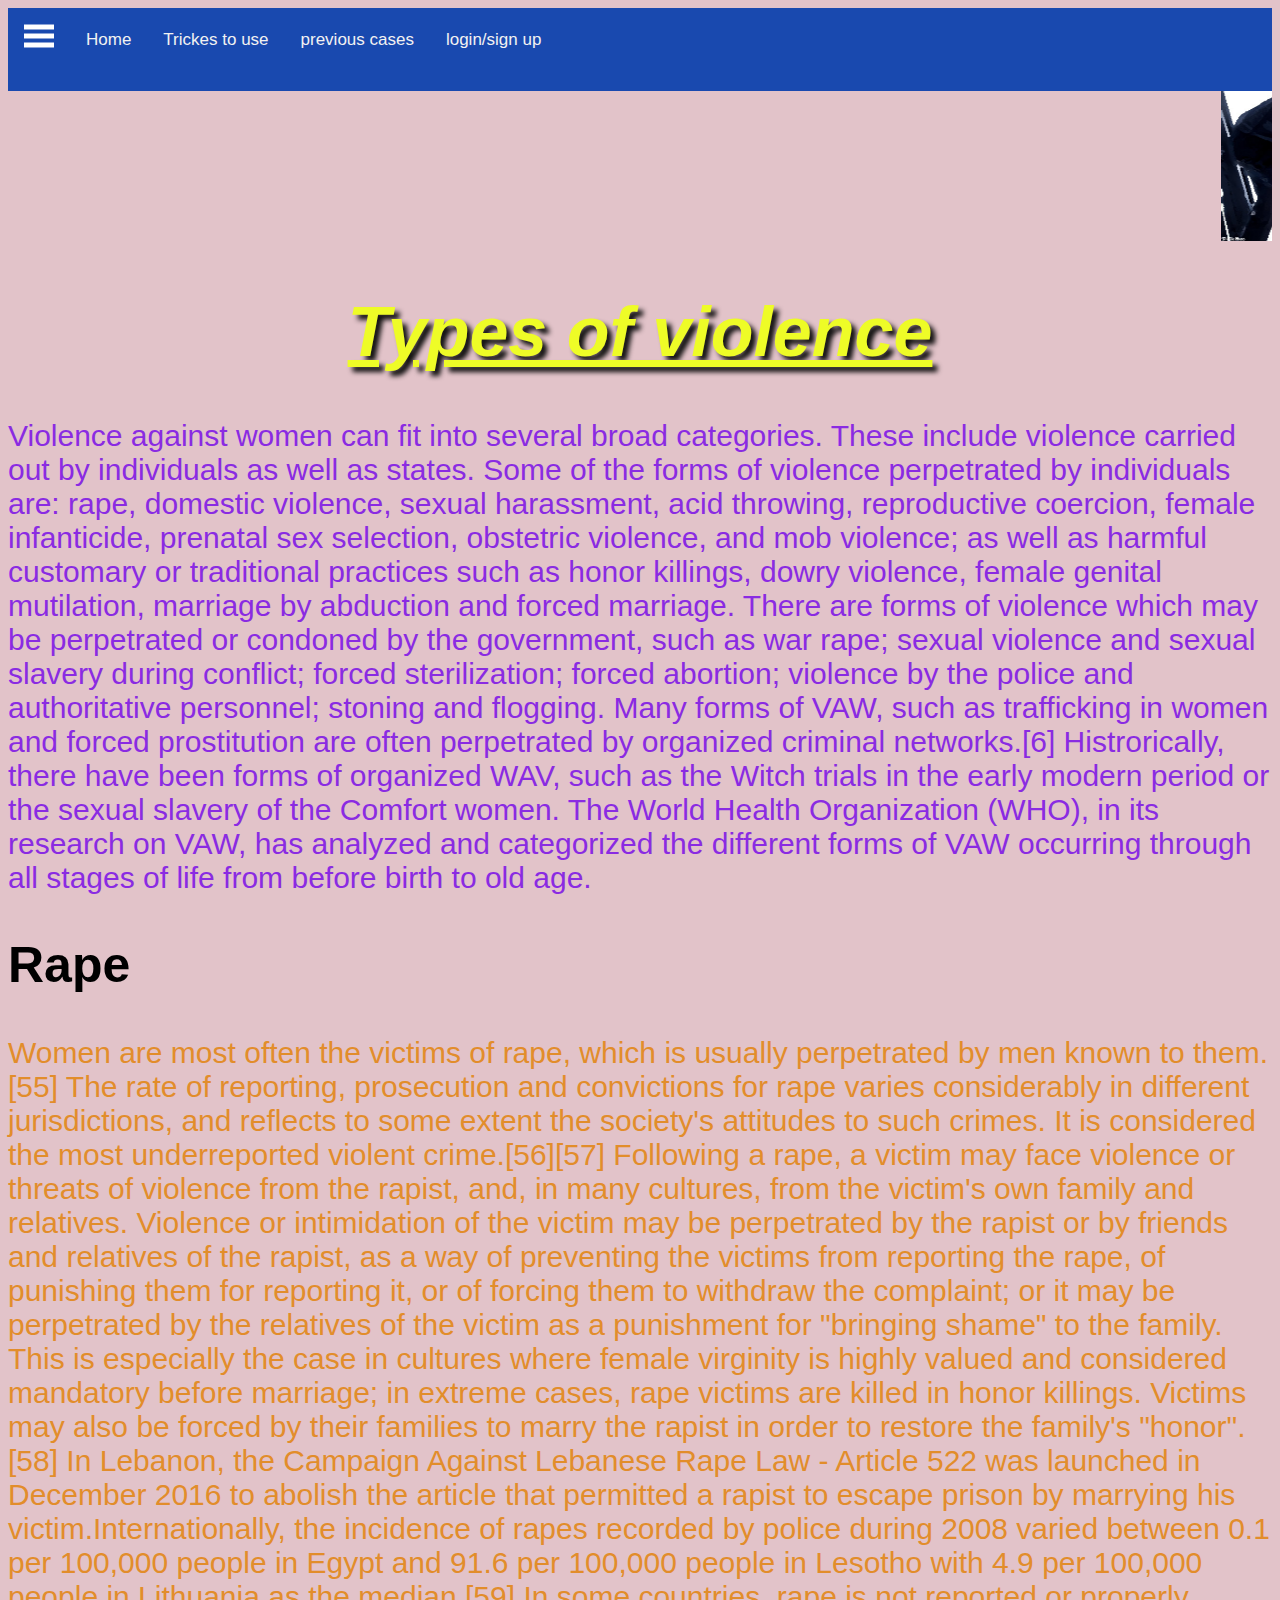
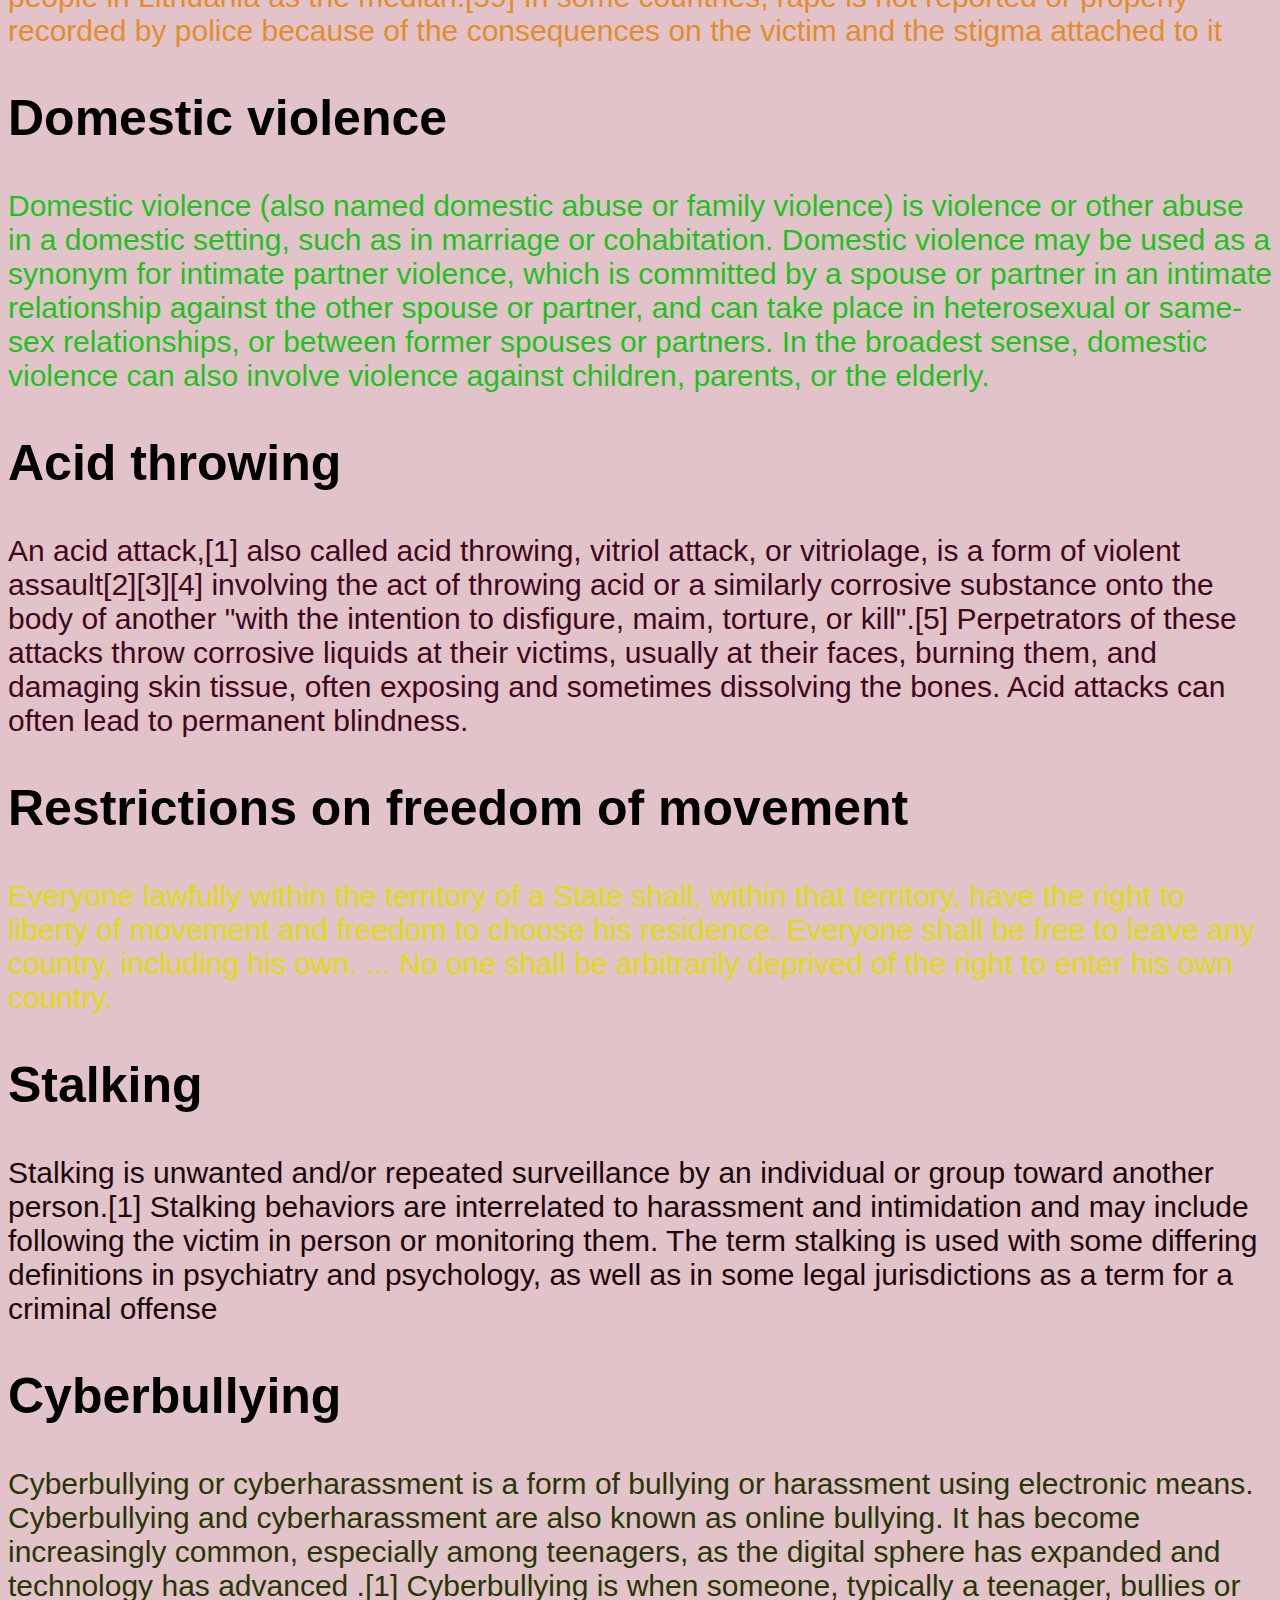
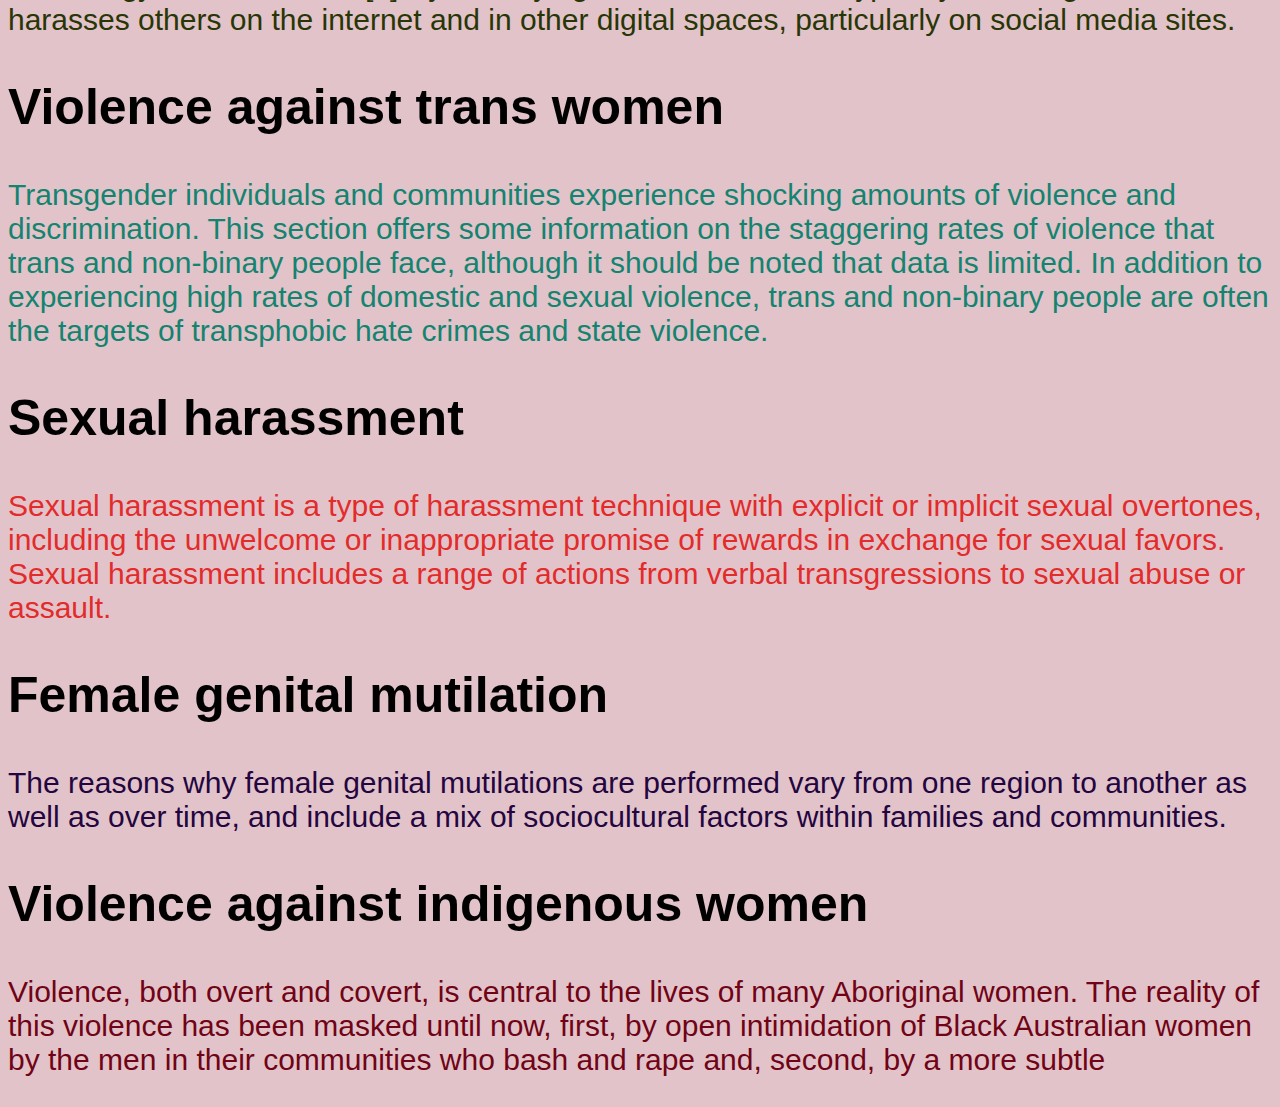
<file: bealertgirls/fghd.html>
<!doctype html>
<html>
	<head>
		<meta name="viewport" content="width=device-width, initial-scale=1.0">
        <meta charset="utf-8">
  <meta http-equiv="X-UA-Compatible" content="ie=edge">
  <title>Be alert girls</title>
  <link rel="stylesheet" href="style.css">
		
        <style>
            img {
              float: left;
            }
            </style>
	</head>
	<body>
        <nav class="navbar">
            <span class="open-slide">
              <a href="#" onclick="openSlideMenu()">
                <svg width="30" height="30">
                    <path d="M0,5 30,5" stroke="#fff" stroke-width="5"/>
                    <path d="M0,14 30,14" stroke="#fff" stroke-width="5"/>
                    <path d="M0,23 30,23" stroke="#fff" stroke-width="5"/>
                </svg>
              </a>
            </span>
        
            <ul class="navbar-nav">
                <li><a href="index.html">Home</a></li>
                <li><a href="tricks.html">Trickes to use</a></li>
                <li><a href="fghd.html">previous cases</a></li>
                <li><a href="login.html">login/sign up</a></li>

            </ul>
          </nav>
        
          <div id="side-menu" class="side-nav">
            <a href="#" class="btn-close" onclick="closeSlideMenu()">&times;</a>
            <li><a href="#">Home</a></li>
              <li><a href="#">Trickes to use</a></li>
              <li><a href="#">previous cases</a></li>
              <li><a href="#">share ur problem/suggestion </a></li>     
              <li><a href="#">login</a></li>
              <li><a href="#">signin</a></li>
          </div>
        
          <marquee behavior="scroll" direction="left">
            <img src="sg.jpg" width="205" height="150" alt="" />
            <img src="download (3).jfif" width="205" height="150" alt="" />
            <img src="download (5).jfif" width="205" height="150" alt="" />
            <img src="download (7).jfif" width="205" height="150" alt="" />
            <img src="download (6).jfif" width="205" height="150" alt="" />

          </marquee>
        <h1  id="tej">Types of violence</h1>

           <p style="color:blueviolet"> Violence against women can fit into several broad categories. These include violence
             carried out by individuals as well as states. Some of the forms of violence perpetrated 
            by individuals are: rape, domestic violence, sexual harassment, acid throwing, reproductive
             coercion, female infanticide, prenatal sex selection, obstetric violence, and mob violence;
             as well as harmful customary or traditional practices such as honor killings, dowry 
            violence, female genital mutilation, marriage by abduction and forced marriage. 
            There are forms of violence which may be perpetrated or condoned by the government,
             such as war rape; sexual violence and sexual slavery during conflict; forced sterilization;
             forced abortion; violence by the police and authoritative personnel; stoning and flogging.
             Many forms of VAW, such as trafficking in women and forced prostitution are often 
            perpetrated by organized criminal networks.[6] Histrorically, there have been forms of 
            organized WAV, such as the Witch trials in the early modern period or the sexual slavery
             of the Comfort women.
            
            The World Health Organization (WHO), in its research on VAW, has analyzed and categorized the different forms of VAW occurring through all stages of life from before birth to old age.
            
            
            </p>
		
					<h2>Rape</h2>
					<p style="color:rgb(226, 141, 43)">
                        Women are most often the victims of rape, which is usually perpetrated by men known to them.[55] The rate of reporting, prosecution and convictions for rape varies considerably in different jurisdictions, and reflects to some extent the society's attitudes to such crimes. It is considered the most underreported violent crime.[56][57] Following a rape, a victim may face violence or threats of violence from the rapist, and, in many cultures, from the victim's own family and relatives. Violence or intimidation of the victim may be perpetrated by the rapist or by friends and relatives of the rapist, as a way of preventing the victims from reporting the
                         rape, of punishing them for reporting it, or of forcing them to withdraw the complaint; or it may be
                          perpetrated by the relatives of the victim as a punishment for "bringing shame" to the family. This
                           is especially the case in cultures where female virginity is highly valued and considered mandatory
                            before marriage; in extreme cases, rape victims are killed in honor killings. Victims may also be 
                            forced by their families to marry the rapist in order to restore the family's "honor".[58] In Lebanon, 
                            the Campaign Against Lebanese Rape Law - Article 522 was launched in December 2016 to abolish the article
                             that permitted a rapist to escape prison by marrying his victim.Internationally, the incidence of rapes recorded by police during 2008 varied between 0.1 per 100,000 people in Egypt and 91.6 per 100,000 people in Lesotho with 4.9 per 100,000 people in Lithuania as the median.[59] In some countries, rape is not reported or 
                        properly recorded by police because of the consequences on the victim and the stigma attached to it</p>
                        
					
					<h2>Domestic violence</h2>
					<p style="color:rgb(29, 194, 29)"> 
                        Domestic violence
                         (also named domestic abuse or family violence) is violence or other abuse in a domestic setting, such as in 
                         marriage or cohabitation. Domestic violence may be used as a synonym for intimate partner violence, which 
                         is committed by a spouse or partner in an intimate relationship against the other spouse or partner, 
                         and can take place in heterosexual or same-sex relationships, or between former spouses or partners. 
                         In the broadest sense, domestic violence can also involve violence against children, parents,
                          or the elderly.</p>
					
				
                    <h2>Acid throwing</h2>
                    <p style="color:rgb(63, 7, 28)">
					An acid attack,[1] also called acid throwing, vitriol attack, or vitriolage, is a form of violent assault[2][3][4] involving the act of throwing acid or a similarly corrosive substance onto the body of another "with the intention to disfigure, maim, torture, or kill".[5] Perpetrators of these attacks throw corrosive liquids at their victims, usually at their faces, burning them, and damaging skin tissue, often exposing and sometimes dissolving the bones. Acid attacks can often lead to permanent blindness.</p>
		
					<h2>Restrictions on freedom of movement</h2>
					<p style="color:rgb(223, 219, 15)"> Everyone lawfully within the territory of a State shall, within that territory, have the right to liberty of movement and freedom to choose his residence. Everyone shall be free to leave any country, including his own. ... No one shall be arbitrarily deprived of the right to enter his own country.</p>
					
					<h2>Stalking</h2>
					<p style="color:rgb(27, 7, 10)"> Stalking is unwanted and/or 
                        repeated surveillance by an individual or group toward another person.[1] Stalking behaviors are interrelated to harassment
                         and intimidation and may include following the victim in person or monitoring them. The term stalking is used with some
                          differing definitions in psychiatry and psychology, as well as in some legal jurisdictions as a term for a criminal offense</p>
					
					<h2>Cyberbullying</h2>
					<p style="color:rgb(40, 54, 6)">
                      Cyberbullying or cyberharassment is 
                        a form of bullying or harassment using electronic means. Cyberbullying and cyberharassment are also known as online bullying.
                         It has become increasingly common, especially among teenagers, as the digital sphere has expanded and technology has advanced
                         .[1] Cyberbullying is when someone, typically a teenager, bullies or harasses others on the internet and in other digital 
                         spaces, particularly on social media sites.</p>
					
					<h2>Violence against trans women</h2>
					<p style="color:rgb(20, 131, 112)">    
                        Transgender individuals and communities experience shocking amounts of violence and discrimination. This section offers some information on the staggering rates of violence that trans and non-binary people face, although it should be noted that data is limited. In addition to experiencing high rates of domestic and sexual violence, trans and non-binary people are often the targets of transphobic hate crimes and state violence.</p>
					
					<h2>Sexual harassment</h2>
                       <p style="color:rgb(226, 43, 43)">Sexual harassment is a type of harassment technique with explicit or implicit sexual overtones, including the unwelcome or inappropriate promise of rewards in exchange for sexual favors. Sexual harassment includes a range of actions from verbal transgressions to sexual abuse or assault.</p>
					
					<h2>Female genital mutilation</h2>
					<p style="color:rgb(35, 5, 63)">
                      The reasons why female genital mutilations are performed vary from one region to another as well as over time, and include a mix of sociocultural factors within families and communities.</p>
					
					<h2>Violence against indigenous women</h2>
                    <p style="color:rgb(112, 4, 22)">
                        Violence, both overt and covert, is central to the lives of many Aboriginal women. The reality of this violence has been masked until now, first, by open intimidation of Black Australian women by the men in their communities who bash and rape and, second, by a more subtle </p>
	</body>
</html>
</file>
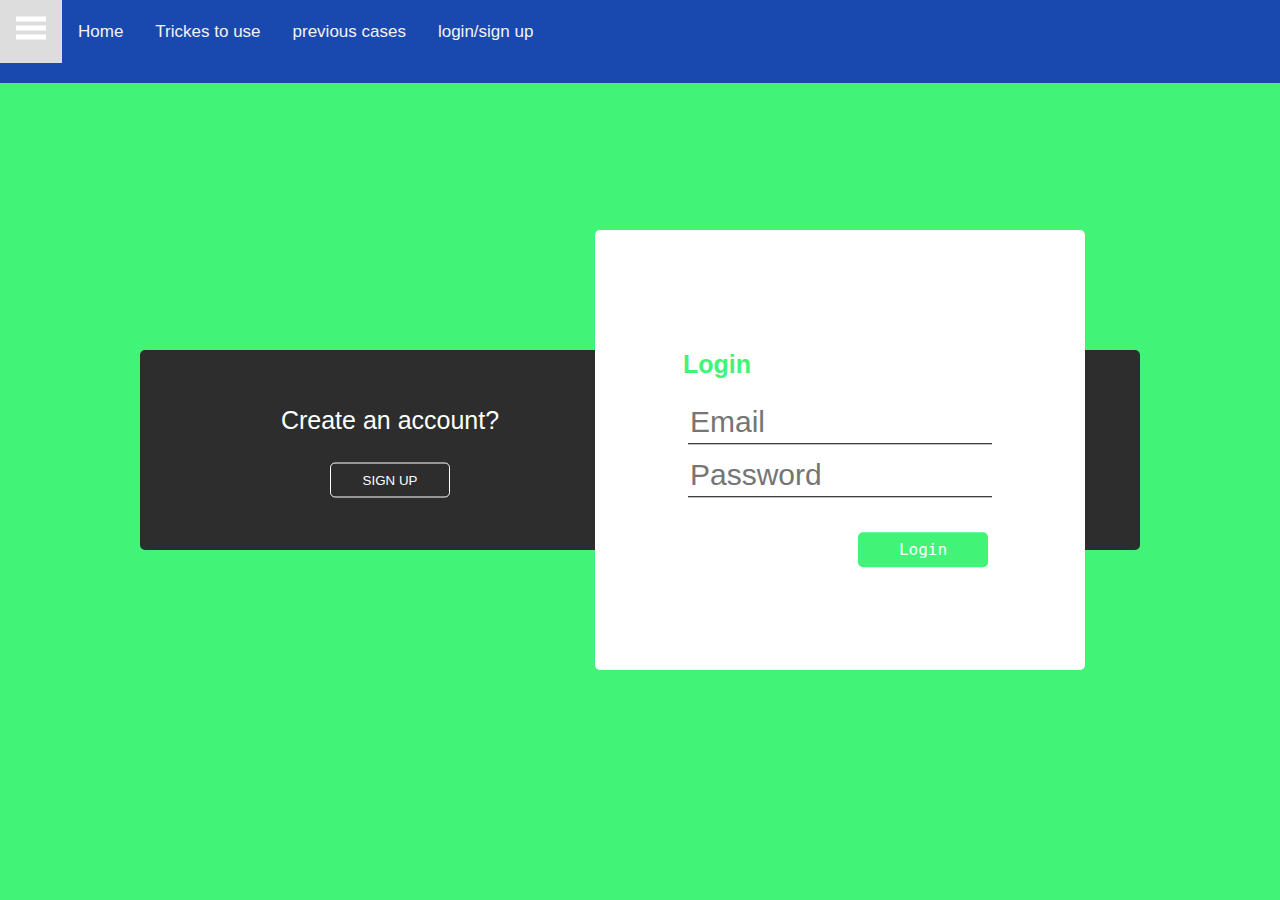
<file: bealertgirls/login.html>
<!DOCTYPE html>
<html>
<head>
<title>Form site</title>
<style>
 form{
 padding-top:120px;
 text-align:center;
 font-size:30px;
 }
 input{
 width:250px;
 height:40px;
 font-size:30px;
 }
 </style>
 <link rel="stylesheet" href="style.css">
</head>
<body>
    <nav class="navbar">
        <span class="open-slide">
          <a href="#" onclick="openSlideMenu()">
            <svg width="30" height="30">
                <path d="M0,5 30,5" stroke="#fff" stroke-width="5"/>
                <path d="M0,14 30,14" stroke="#fff" stroke-width="5"/>
                <path d="M0,23 30,23" stroke="#fff" stroke-width="5"/>
            </svg>
          </a>
        </span>
    
        <ul class="navbar-nav">
            <li><a href="index.html">Home</a></li>
            <li><a href="tricks.html">Trickes to use</a></li>
            <li><a href="fghd.html">previous cases</a></li>
            <li><a href="login.html">login/sign up</a></li>

        </ul>
      </nav>
    
      <div id="side-menu" class="side-nav">
        <a href="#" class="btn-close" onclick="closeSlideMenu()">&times;</a>
        <li><a href="#">Home</a></li>
          <li><a href="#">Trickes to use</a></li>
          <li><a href="#">previous cases</a></li>
          <li><a href="#">share ur problem/suggestion </a></li>     
          <li><a href="#">login</a></li>
          <li><a href="#">signin</a></li>
      </div>
<!-- <form method="post" action="account.php">
Username : <input type="text" name="username"><br><br>
Password : <input type="password" name="password"><br><br>
<input type="submit" value="Submit">
</form>

</body>
</html> -->
<html lang="en">

<head>
  <meta charset="utf-8">
  <meta http-equiv="X-UA-Compatible" content="IE=edge">
  <meta name="viewport" content="width=device-width, initial-scale=1">
  <title>Login And SignUp</title>
  <meta name="author" content="Bharat Agarwal">
  <meta name="description" content="A login and SignUp page whith smooth animations">
  <link rel="stylesheet" href="main.css">
  <script src="https://ajax.googleapis.com/ajax/libs/jquery/3.3.1/jquery.min.js"></script>
  <script src="main.js"></script>
</head>

<body>
  <div id="box">
    <div id="main">

    </div>
    <div id="loginform">
      <h1>Login</h1>
      <input type="email" placeholder="Email"><br />
      <input type="password" placeholder="Password"><br />
      <button type="button" name="button">Login</button>
    </div>
    <div id="signupform">
      <h1>SIGN UP</h1>
      <input type="text" placeholder="Full Name"><br />
      <input type="email" placeholder="Email"><br />
      <input type="password" placeholder="Password"><br />
      <button type="button">SIGN UP</button>
    </div>

    <div id="login_msg">
      Have an account?
    </div>

    <div id="signup_msg">
      Create an account?
    </div>
    <button type="button" name="button" id="login_btn">LOGIN</button>
    <button type="button" name="button" id="signup_btn">SIGN UP</button>
  </div>

</body>
</html>
</file>
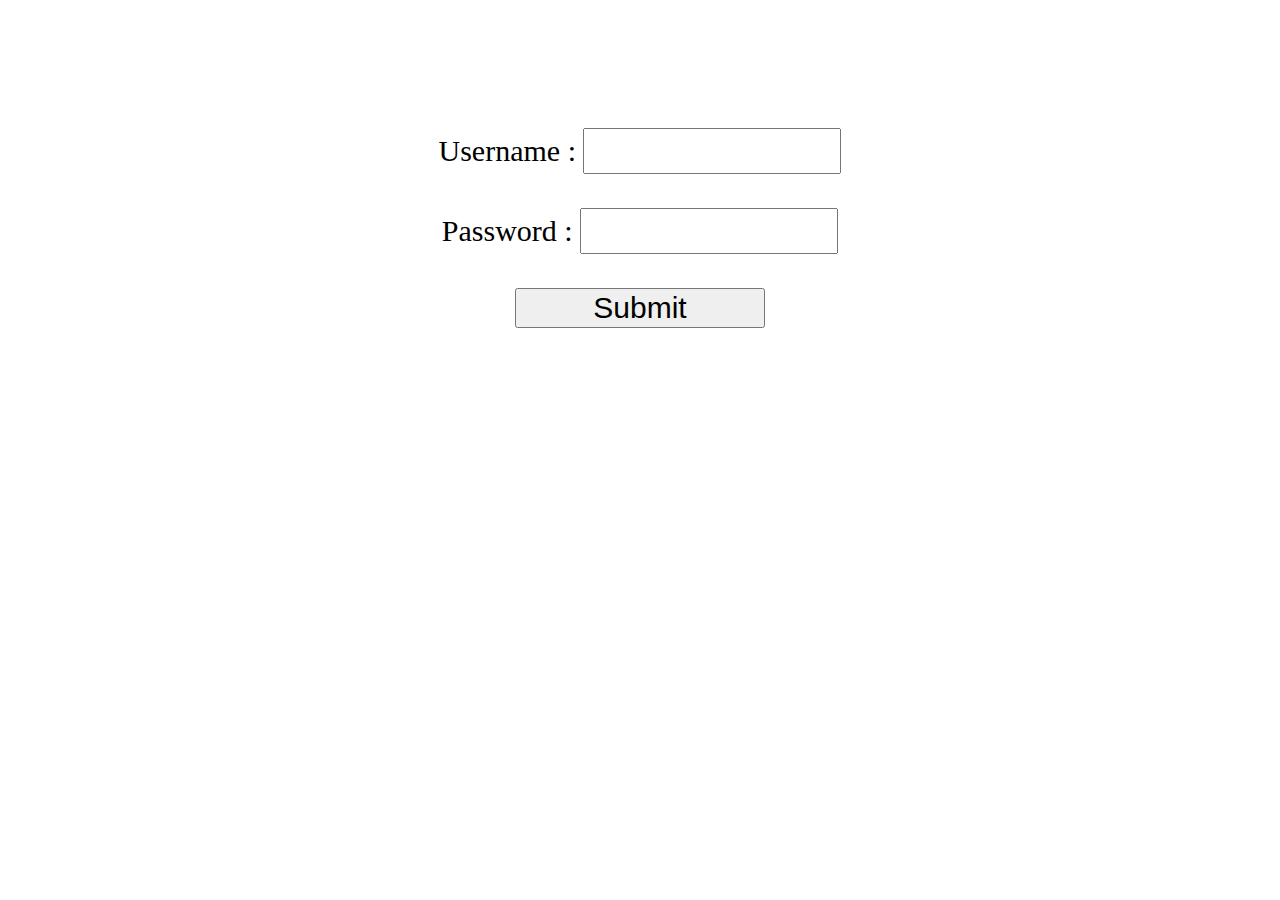
<file: bealertgirls/loginsignup.html>
<!DOCTYPE html>
<html>
<head>
<title>Form site</title>
<style>
 form{
 padding-top:120px;
 text-align:center;
 font-size:30px;
 }
 input{
 width:250px;
 height:40px;
 font-size:30px;
 }
 </style>
</head>
<body>
<form method="post" action="account.php">
Username : <input type="text" name="username"><br><br>
Password : <input type="password" name="password"><br><br>
<input type="submit" value="Submit">
</form>

</body>
</html>
</file>
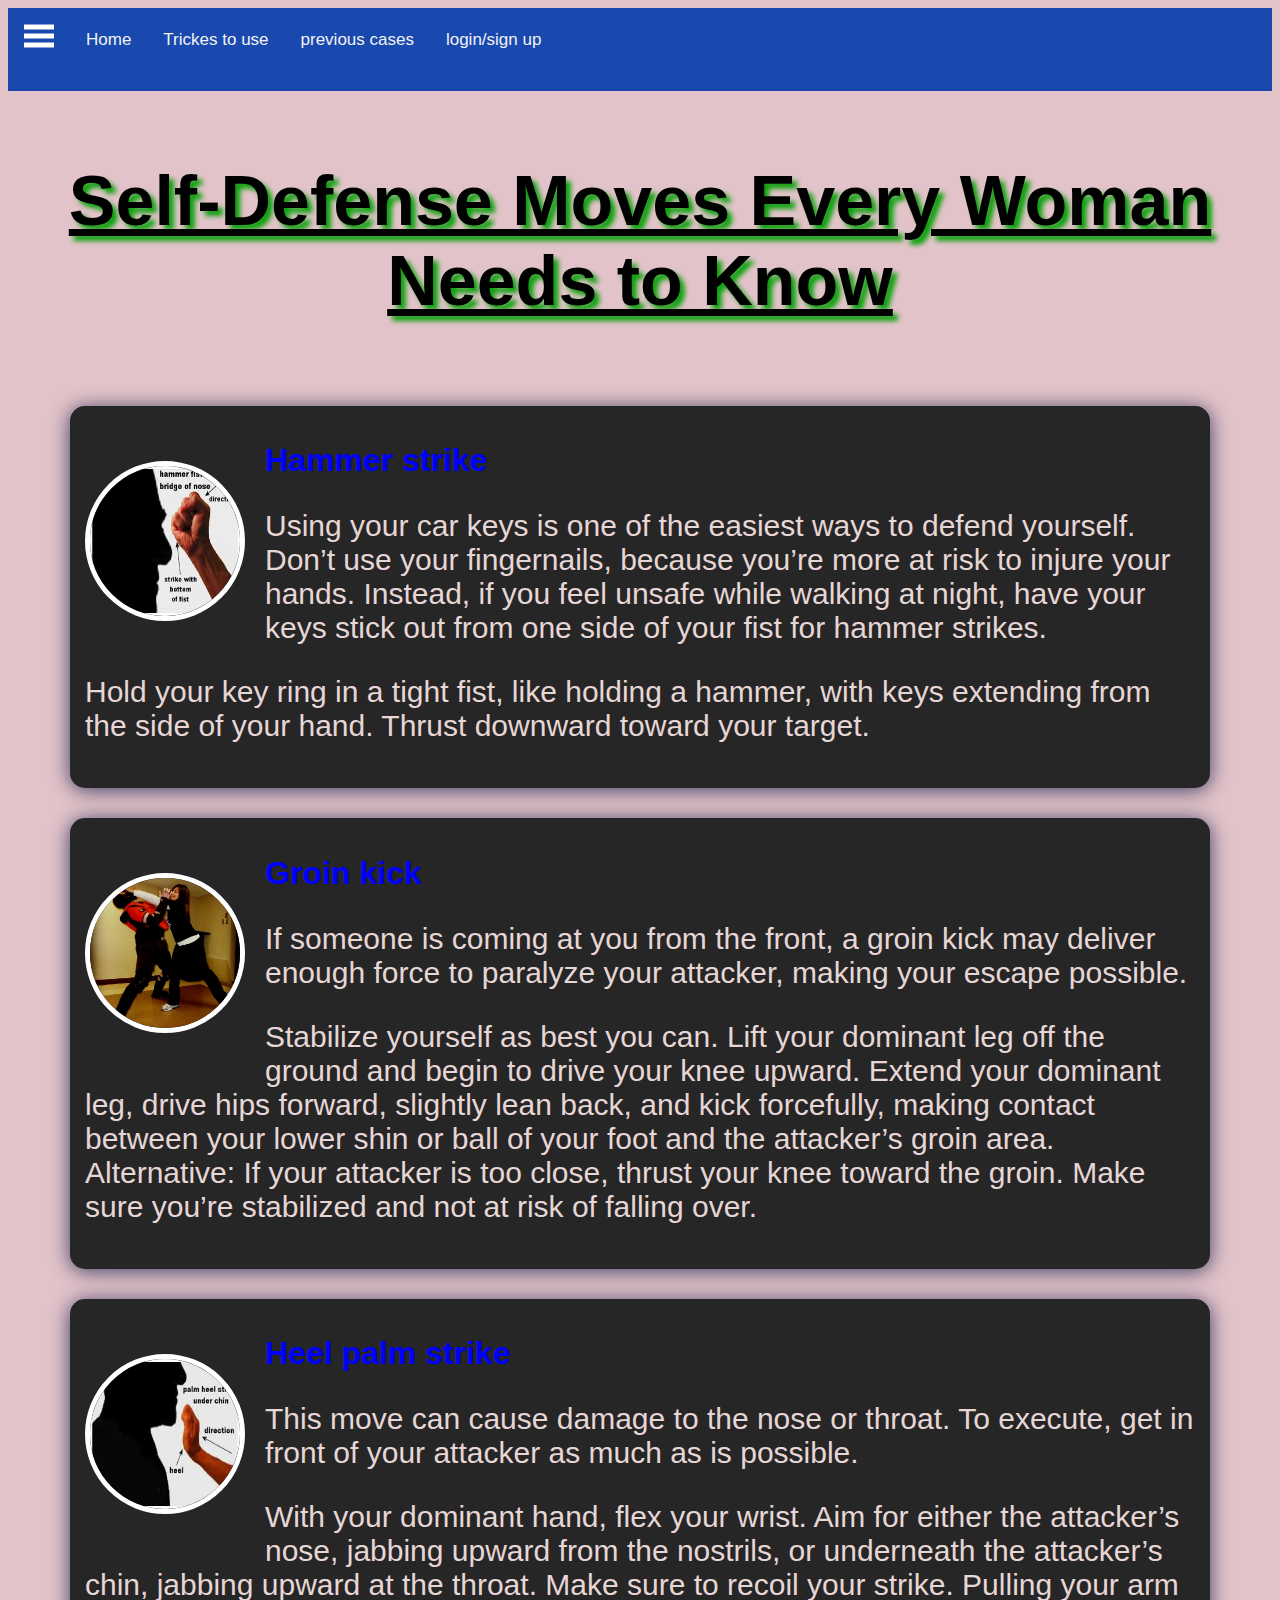
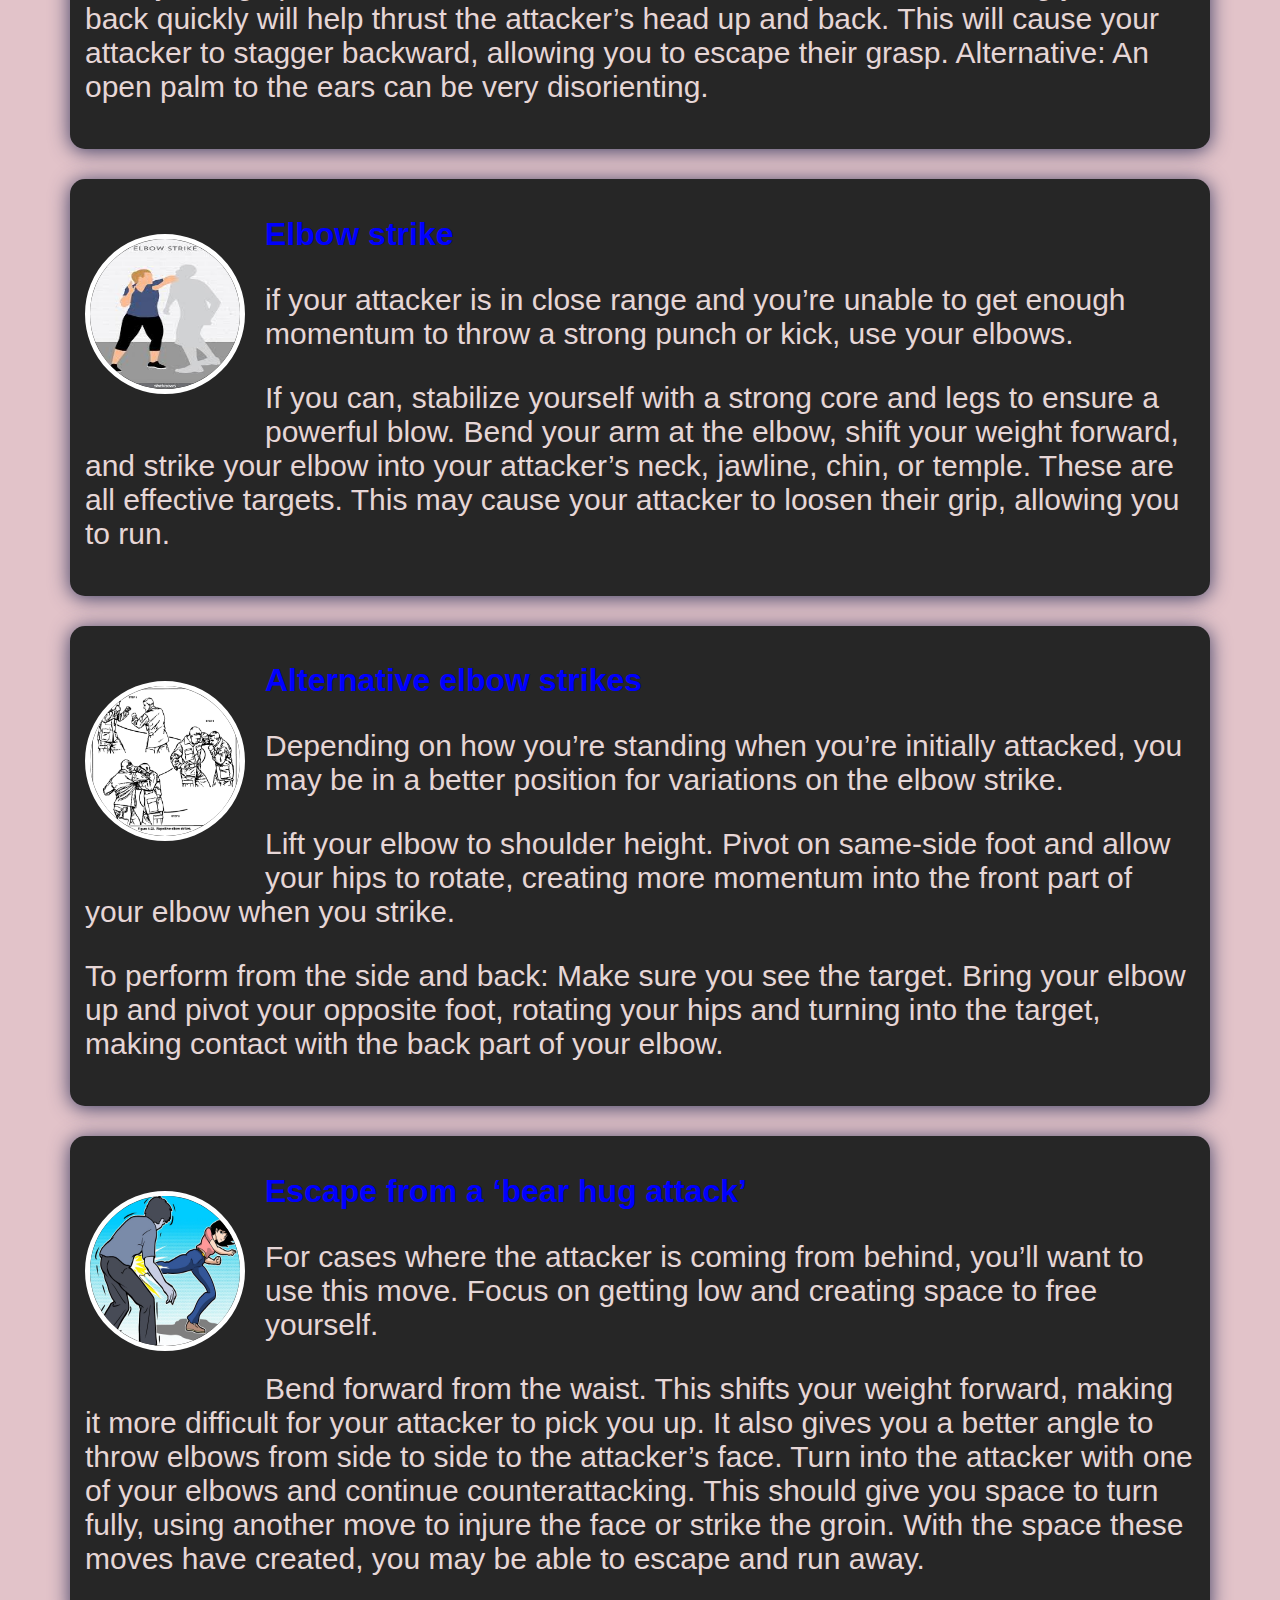
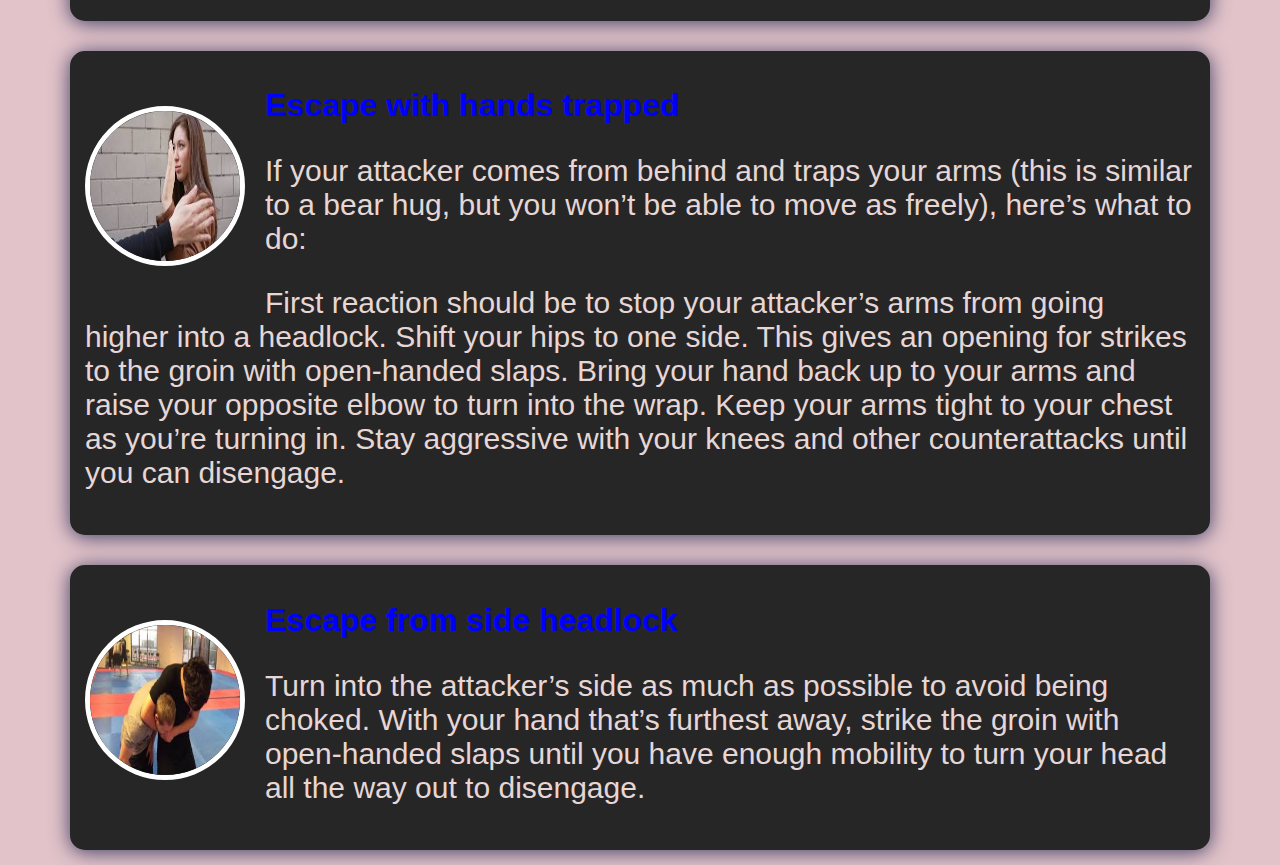
<file: bealertgirls/tricks.html>
<!DOCTYPE html>
<html lang="en">
<head>
  <meta charset="UTF-8">
  <meta name="viewport" content="width=device-width, initial-scale=1.0">
  <meta http-equiv="X-UA-Compatible" content="ie=edge">
  <title>trickes to be followed</title>
  <link rel="stylesheet" href="style.css">
  <link rel="stylesheet" href="style12.css">
</head>
<body>
    <nav class="navbar">
        <span class="open-slide">
          <a href="#" onclick="openSlideMenu()">
            <svg width="30" height="30">
                <path d="M0,5 30,5" stroke="#fff" stroke-width="5"/>
                <path d="M0,14 30,14" stroke="#fff" stroke-width="5"/>
                <path d="M0,23 30,23" stroke="#fff" stroke-width="5"/>
            </svg>
          </a>
        </span>
    
        <ul class="navbar-nav">
          <li><a href="index.html">Home</a></li>
          <li><a href="tricks.html">Trickes to use</a></li>
          <li><a href="fghd.html">previous cases</a></li>
          <li><a href="login.html">login/sign up</a></li>

        </ul>
      </nav>
    
      <div id="side-menu" class="side-nav">
        <a href="#" class="btn-close" onclick="closeSlideMenu()">&times;</a>
        <li><a href="#">Home</a></li>
          <li><a href="#">Trickes to use</a></li>
          <li><a href="#">previous cases</a></li>
          <li><a href="#">share ur problem/suggestion </a></li>     
          <li><a href="#">login</a></li>
          <li><a href="#">signin</a></li>
      </div>
  
   


<h3>Self-Defense Moves Every Woman Needs to Know</h3>


<div class="peer">
    <div class="sin-team">
        <img src="what.jfif" alt="" width="258px" height="195px" >
      
<h1 class="head12">Hammer strike</h1>
<p>Using your car keys is one of the easiest ways to defend yourself. Don’t use your fingernails, because you’re more at risk to injure your hands.

Instead, if you feel unsafe while walking at night, have your keys stick out from one side of your fist for hammer strikes.</p>

<p>
Hold your key ring in a tight fist, like holding a hammer, with keys extending from the side of your hand.
Thrust downward toward your target.</p>
</div>
<div class="sin-team">
    <img src="groin.jpg" alt="" width="258px" height="195px">
<h1> Groin kick</h1>
<p>If someone is coming at you from the front, a groin kick may deliver enough force to paralyze your attacker, making your escape possible.</p>
<p>
Stabilize yourself as best you can.
Lift your dominant leg off the ground and begin to drive your knee upward.
Extend your dominant leg, drive hips forward, slightly lean back, and kick forcefully, making contact between your lower shin or ball of your foot and the attacker’s groin area.
Alternative: If your attacker is too close, thrust your knee toward the groin. Make sure you’re stabilized and not at risk of falling over.</p>

</div>
<div class="sin-team">
    <img src="plam.jfif" alt="" width="258px" height="195px">

  <h1> Heel palm strike</h1>
<p>This move can cause damage to the nose or throat. To execute, get in front of your attacker as much as is possible.</p>
<p>With your dominant hand, flex your wrist.
Aim for either the attacker’s nose, jabbing upward from the nostrils, or underneath the attacker’s chin, jabbing upward at the throat.
Make sure to recoil your strike. Pulling your arm back quickly will help thrust the attacker’s head up and back.
This will cause your attacker to stagger backward, allowing you to escape their grasp.
Alternative: An open palm to the ears can be very disorienting.</p>
</div>



<div class="sin-team">
    <img src="elbow.jfif" alt="" width="258px" height="195px">
<h1> Elbow strike</h1>
<p>if your attacker is in close range and you’re unable to get enough momentum to throw a strong punch or kick, use your elbows.</p>
<p>If you can, stabilize yourself with a strong core and legs to ensure a powerful blow.
Bend your arm at the elbow, shift your weight forward, and strike your elbow into your attacker’s neck, jawline, chin, or temple. These are all effective targets.
This may cause your attacker to loosen their grip, allowing you to run.</p>
</div>





<div class="sin-team">
    
    <img src="eee.jpg" alt="" width="258px" height="195px">
<h1>Alternative elbow strikes</h1>
<p>Depending on how you’re standing when you’re initially attacked, you may be in a better position for variations on the elbow strike.</p>
<p>Lift your elbow to shoulder height.
Pivot on same-side foot and allow your hips to rotate, creating more momentum into the front part of your elbow when you strike.</p>
<p>To perform from the side and back:

Make sure you see the target.
Bring your elbow up and pivot your opposite foot, rotating your hips and turning into the target, making contact with the back part of your elbow.</p>
</div>






<div class="sin-team">
    <img src="hug.jpg" alt="" width="258px" height="195px">
<h1>Escape from a ‘bear hug attack’</h1>
<p>For cases where the attacker is coming from behind, you’ll want to use this move. Focus on getting low and creating space to free yourself.</p>
<p>Bend forward from the waist. This shifts your weight forward, making it more difficult for your attacker to pick you up. It also gives you a better angle to throw elbows from side to side to the attacker’s face.
Turn into the attacker with one of your elbows and continue counterattacking.
This should give you space to turn fully, using another move to injure the face or strike the groin. With the space these moves have created, you may be able to escape and run away.</p>
</div>




<div class="sin-team">
    <img src="download (2).jfif" alt="" width="258px" height="195px">
<h1> Escape with hands trapped</h1>
<p>If your attacker comes from behind and traps your arms (this is similar to a bear hug, but you won’t be able to move as freely), here’s what to do:</p>
<p>First reaction should be to stop your attacker’s arms from going higher into a headlock. Shift your hips to one side. This gives an opening for strikes to the groin with open-handed slaps.
Bring your hand back up to your arms and raise your opposite elbow to turn into the wrap. Keep your arms tight to your chest as you’re turning in.
Stay aggressive with your knees and other counterattacks until you can disengage.</p>
</div>








<div class="sin-team">
    <img src="download (1).jfif" alt="" width="258px" height="195px">
<h1> Escape from side headlock</h1>
<p>Turn into the attacker’s side as much as possible to avoid being choked.
With your hand that’s furthest away, strike the groin with open-handed slaps until you have enough mobility to turn your head all the way out to disengage.</p>
</div>
</div>



<script>
    function openSlideMenu(){
      document.getElementById('side-menu').style.width = '250px';
      document.getElementById('main').style.marginLeft = '250px';
    }

    function closeSlideMenu(){
      document.getElementById('side-menu').style.width = '0';
      document.getElementById('main').style.marginLeft = '0';
    }
  </script>


</body>
</html>
</file>
<file: style.css>
body{
  font-family:"Arial", Serif;
  background-color: #e2c3c9;
  overflow-x:hidden;
}

.navbar{
  background-color:#1949af;
  overflow:hidden;
  height:83px;
  font-size: 80px;
}

.navbar a{
  float:left;
  display:block;
  color:#f2f2f2;
  text-align:center;
  padding:14px 16px;
  text-decoration:none;
  font-size:17px;
}

.navbar ul{
  margin:8px 0 0 0;
  list-style:none;
}

.navbar a:hover{
  background-color:#ddd;
  color:#000;
}

.side-nav{
  height:100%;
  width:0;
  position:fixed;
  z-index:1;
  top:0;
  left:0;
  background-color:#111;
  opacity:0.9;
  overflow-x:hidden;
  padding-top:60px;
  transition:0.5s;
}

.side-nav a{
  padding:10px 10px 10px 30px;
  text-decoration:none;
  font-size:22px;
  color:#ccc;
  display:block;
  transition:0.3s;
}

.side-nav a:hover{
  color:#fff;
}

.side-nav .btn-close{
  position:absolute;
  top:0;
  right:22px;
  font-size:36px;
  margin-left:50px;
}

#main{
  transition:margin-left 0.5s;
  padding:20px;
  overflow:hidden;
  width:100%;
  text-align: center;
  text-shadow:5px 5px 5px red;
}

@media(max-width:568px){
  .navbar-nav{display:none}
}

@media(min-width:568px){
  /*.open-slide{display:none}*/
}
#head,#tej{
  font-style: oblique;
  font-size: 70px;
  color:rgb(238, 252, 39);
  text-shadow:5px 5px 5px rgb(19, 18, 18);
  text-align: center;
  text-decoration:underline;
  
}
h2{
  font-size: 50px;
}
p{
  color:black;
  font-size: 30px;
}

footer{
  text-align: center;
  background-color: blue;
  color:white;
  height:83px;

}
</file>
<file: bealertgirls/style.css>
body{
  font-family:"Arial", Serif;
  background-color: #e2c3c9;
  overflow-x:hidden;
}

.navbar{
  background-color:#1949af;
  overflow:hidden;
  height:83px;
  font-size: 80px;
}

.navbar a{
  float:left;
  display:block;
  color:#f2f2f2;
  text-align:center;
  padding:14px 16px;
  text-decoration:none;
  font-size:17px;
}

.navbar ul{
  margin:8px 0 0 0;
  list-style:none;
}

.navbar a:hover{
  background-color:#ddd;
  color:#000;
}

.side-nav{
  height:100%;
  width:0;
  position:fixed;
  z-index:1;
  top:0;
  left:0;
  background-color:#111;
  opacity:0.9;
  overflow-x:hidden;
  padding-top:60px;
  transition:0.5s;
}

.side-nav a{
  padding:10px 10px 10px 30px;
  text-decoration:none;
  font-size:22px;
  color:#ccc;
  display:block;
  transition:0.3s;
}

.side-nav a:hover{
  color:#fff;
}

.side-nav .btn-close{
  position:absolute;
  top:0;
  right:22px;
  font-size:36px;
  margin-left:50px;
}

#main{
  transition:margin-left 0.5s;
  padding:20px;
  overflow:hidden;
  width:100%;
  text-align: center;
  text-shadow:5px 5px 5px red;
}

@media(max-width:568px){
  .navbar-nav{display:none}
}

@media(min-width:568px){
  /*.open-slide{display:none}*/
}
#head,#tej{
  font-style: oblique;
  font-size: 70px;
  color:rgb(238, 252, 39);
  text-shadow:5px 5px 5px rgb(19, 18, 18);
  text-align: center;
  text-decoration:underline;
  
}
h2{
  font-size: 50px;
}
p{
  color:black;
  font-size: 30px;
}

footer{
  text-align: center;
  background-color: blue;
  color:white;
  height:83px;

}
</file>
<file: main.css>
body{
    margin: 0px;
    padding: 0px;
    background-color: #e2c3c9;
  }
  
  #box{
    height: 200px;
    width: 1000px;
    background-color: #2D2D2D;
    border-radius: 5px;
    position: absolute;
    top: 50%;
    left: 50%;
    transform: translate(-50%, -50%);
  }
  
  #main{
    height: 400px;
    width: 450px;
    background-color: white;
    border-radius: 5px;
    position: absolute;
    top: 50%;
    left: 70%;
    transform: translate(-50%, -50%);
    z-index: 99;
  }
  
  #loginform, #signupform{
    position: absolute;
    top: 50%;
    left: 70%;
    transform: translate(-50%, -50%);
    z-index: 990;
  }
  #signupform{
    top:45%;
    left: 75%;
    visibility: hidden;
  }
  
  #loginform h1, #signupform h1{
    font-family: arial;
    font-size: 25px;
    color: #41f477;
  }
  
  #loginform input, #signupform input{
    height: 40px;
    width: 300px;
    border: 0px;
    outline: none;
    border-bottom: 1px solid black;
    margin: 5px;
  }
  
  #loginform button,#signupform button{
    height: 35px;
    width: 130px;
    background-color: #41f477;
    font-family: monospace;
    font-size: 16px;
    color: white;
    border: none;
    outline: none;
    border-radius: 5px;
    margin-top: 30px;
    margin-left: 175px;
  }
  
  
  #login_btn, #signup_btn{
    height: 35px;
    width: 120px;
    background-color: transparent;
    color: white;
    border:1px solid white;
    border-radius: 5px;
    outline: none;
    position: absolute;
    left: 75%;
    top: 65%;
    transform: translate(-50%, -50%);
    transition: all .5s;
  }
  
  #signup_btn{
    left: 25%;
  }
  
  #login_btn:hover, #signup_btn:hover{
    background-color: white;
    color: #2D2D2D;
    cursor: pointer;
  }
  
  #login_msg, #signup_msg{
    font-family: arial;
    font-size: 25px;
    color: white;
    position: absolute;
    top: 35%;
    left: 75%;
    transform: translate(-50%, -50%);
    z-index: 1;
  }
  #signup_msg{
    left: 25%;
  }
</file>
<file: style12.css>
body{
    background-color: #e2c3c9;
}
.peer{
    width:1170px;
    margin: 70px auto;
    background: #eee;

}
.sin-team{
    /* width:28%; */
    float:left;
    margin:15px;
    box-shadow: 0 2px 20px rgb(61, 61, 99);
    padding:15px;
    background: #262626;
    border-radius: 15px;
    color:black;
}
h1{
    color: blue;
}
.sin-team img{
     width: 150px;
     height: 150px;
     border-radius: 50%;
     float:left;
     margin: 40px 20px 30px 0;
     border:5px solid #fff;
}
h3{
    text-align: center;
    text-decoration:underline;
    font-size: 70px;
    font-style: initial;
    text-shadow:5px 5px 5px rgb(13, 161, 13);
}
p{
    color:rgb(230, 214, 214);
}
</file>
<file: bealertgirls/main.css>
body{
    margin: 0px;
    padding: 0px;
    background-color: #41f477;
  }
  
  #box{
    height: 200px;
    width: 1000px;
    background-color: #2D2D2D;
    border-radius: 5px;
    position: absolute;
    top: 50%;
    left: 50%;
    transform: translate(-50%, -50%);
  }
  
  #main{
    height: 400px;
    width: 450px;
    background-color: white;
    border-radius: 5px;
    position: absolute;
    top: 50%;
    left: 70%;
    transform: translate(-50%, -50%);
    z-index: 99;
  }
  
  #loginform, #signupform{
    position: absolute;
    top: 50%;
    left: 70%;
    transform: translate(-50%, -50%);
    z-index: 990;
  }
  #signupform{
    top:45%;
    left: 75%;
    visibility: hidden;
  }
  
  #loginform h1, #signupform h1{
    font-family: arial;
    font-size: 25px;
    color: #41f477;
  }
  
  #loginform input, #signupform input{
    height: 40px;
    width: 300px;
    border: 0px;
    outline: none;
    border-bottom: 1px solid black;
    margin: 5px;
  }
  
  #loginform button,#signupform button{
    height: 35px;
    width: 130px;
    background-color: #41f477;
    font-family: monospace;
    font-size: 16px;
    color: white;
    border: none;
    outline: none;
    border-radius: 5px;
    margin-top: 30px;
    margin-left: 175px;
  }
  
  
  #login_btn, #signup_btn{
    height: 35px;
    width: 120px;
    background-color: transparent;
    color: white;
    border:1px solid white;
    border-radius: 5px;
    outline: none;
    position: absolute;
    left: 75%;
    top: 65%;
    transform: translate(-50%, -50%);
    transition: all .5s;
  }
  
  #signup_btn{
    left: 25%;
  }
  
  #login_btn:hover, #signup_btn:hover{
    background-color: white;
    color: #2D2D2D;
    cursor: pointer;
  }
  
  #login_msg, #signup_msg{
    font-family: arial;
    font-size: 25px;
    color: white;
    position: absolute;
    top: 35%;
    left: 75%;
    transform: translate(-50%, -50%);
    z-index: 1;
  }
  #signup_msg{
    left: 25%;
  }
</file>
<file: bealertgirls/style12.css>
body{
    background-color: #e2c3c9;
}
.peer{
    width:1170px;
    margin: 70px auto;
    background: #eee;

}
.sin-team{
    /* width:28%; */
    float:left;
    margin:15px;
    box-shadow: 0 2px 20px rgb(61, 61, 99);
    padding:15px;
    background: #262626;
    border-radius: 15px;
    color:black;
}
h1{
    color: blue;
}
.sin-team img{
     width: 150px;
     height: 150px;
     border-radius: 50%;
     float:left;
     margin: 40px 20px 30px 0;
     border:5px solid #fff;
}
h3{
    text-align: center;
    text-decoration:underline;
    font-size: 70px;
    font-style: initial;
    text-shadow:5px 5px 5px rgb(13, 161, 13);
}
p{
    color:rgb(230, 214, 214);
}
</file>
